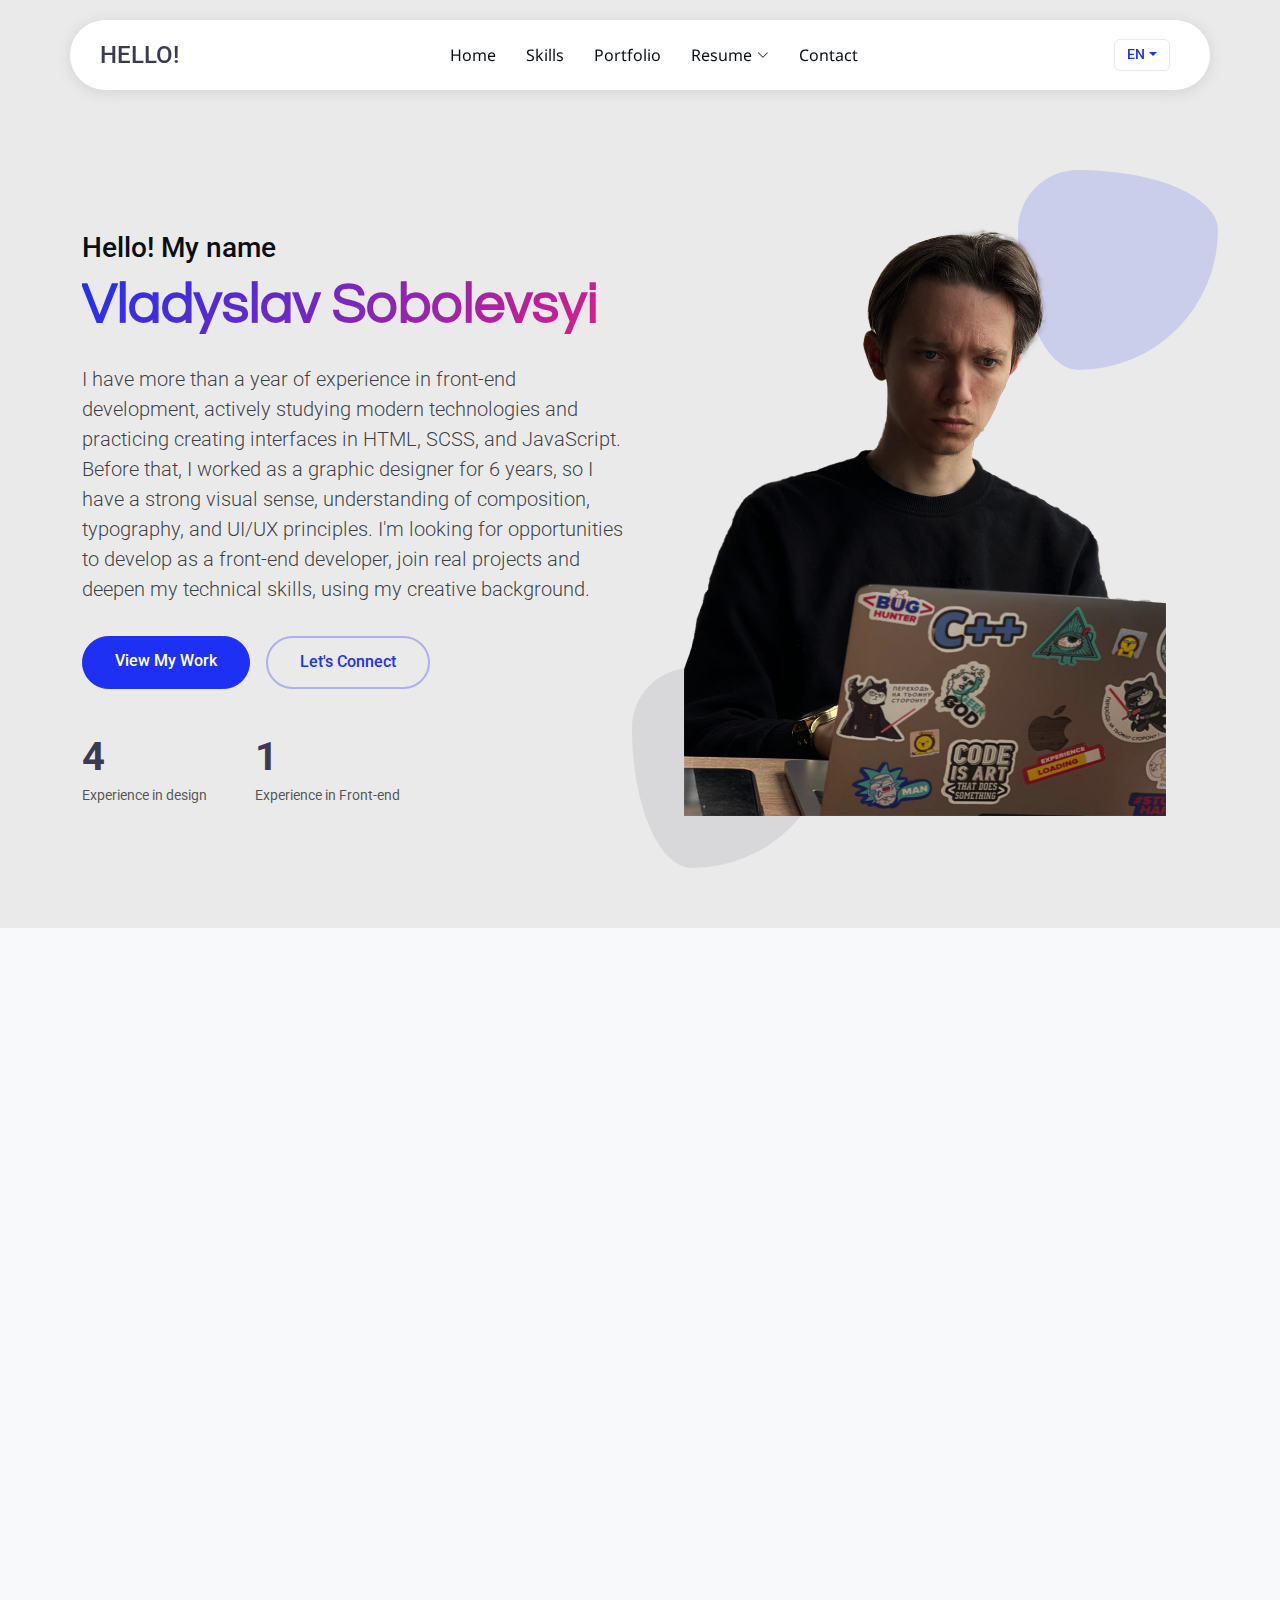
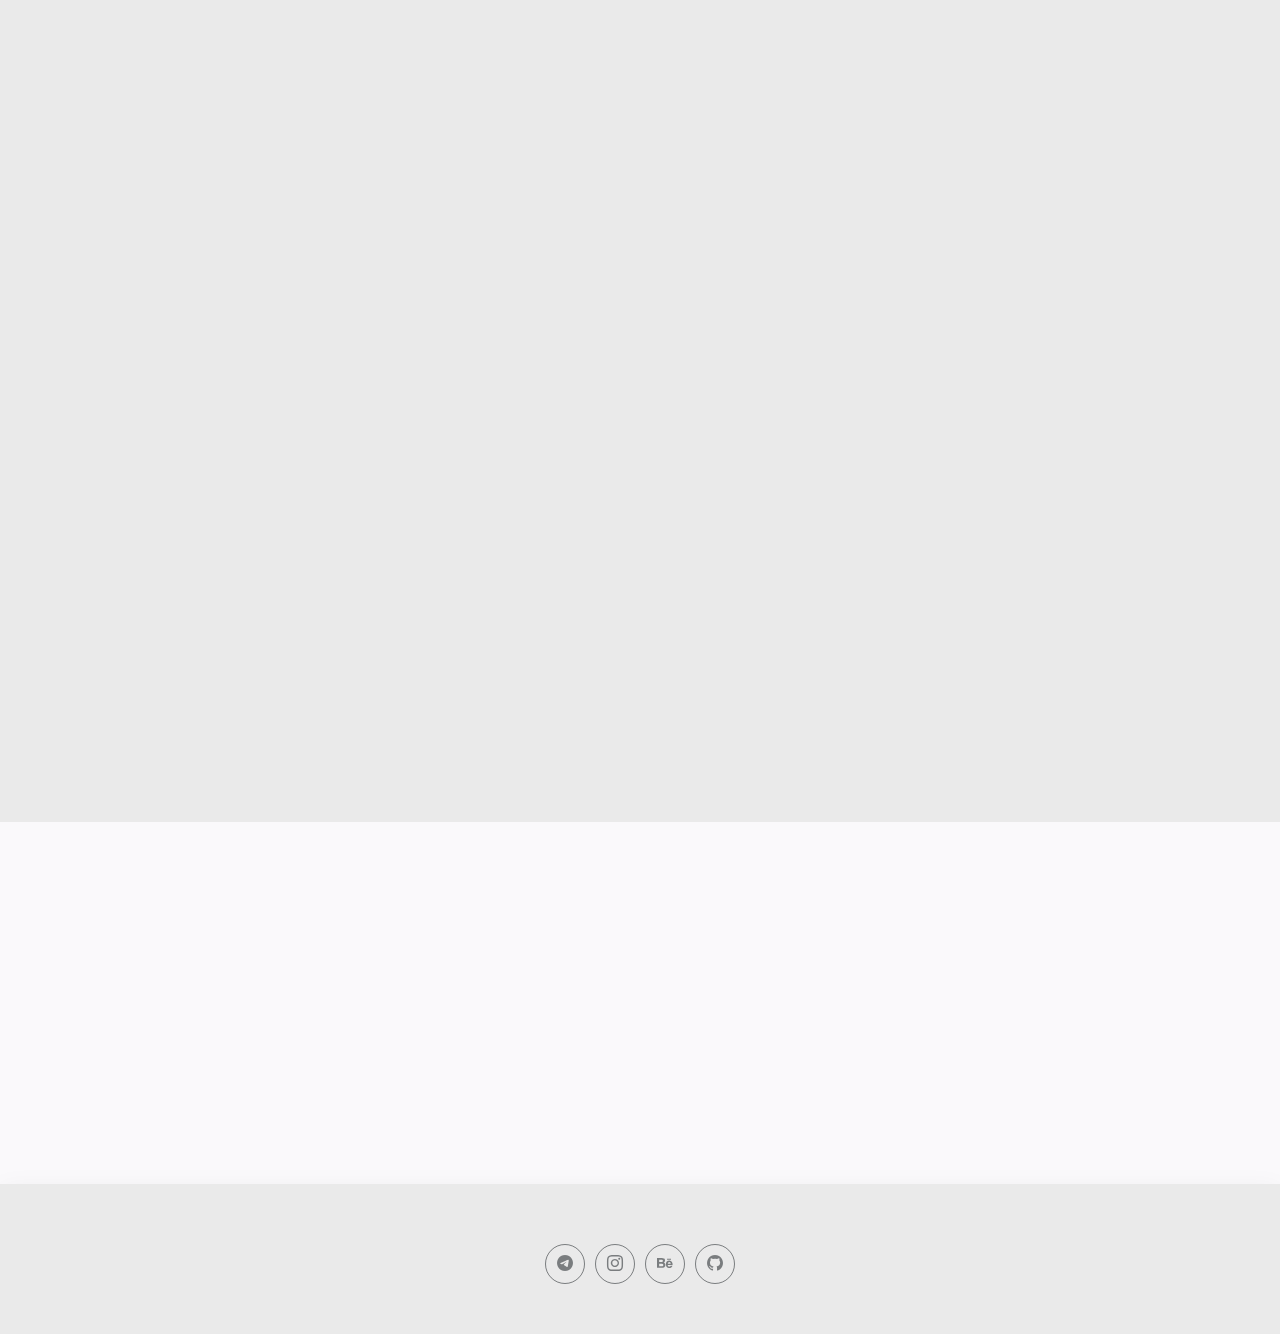
<file: index.html>
<!DOCTYPE html>
<html lang="en">

<head>
  <meta charset="utf-8">
  <meta content="width=device-width, initial-scale=1.0" name="viewport">
  <title>Sobolevskyi Vladyslav</title>
  <meta name="description" content="">
  <meta name="keywords" content="">

  <!-- Favicons -->
  <link href="assets/img/favicon.png" rel="icon">
  <link href="assets/img/apple-touch-icon.png" rel="apple-touch-icon">

  <!-- Fonts -->
  <link href="https://fonts.googleapis.com" rel="preconnect">
  <link href="https://fonts.gstatic.com" rel="preconnect" crossorigin>
  <link
    href="https://fonts.googleapis.com/css2?family=Roboto:ital,wght@0,100;0,300;0,400;0,500;0,700;0,900;1,100;1,300;1,400;1,500;1,700;1,900&family=Noto+Sans:ital,wght@0,100;0,200;0,300;0,400;0,500;0,600;0,700;0,800;0,900;1,100;1,200;1,300;1,400;1,500;1,600;1,700;1,800;1,900&family=Questrial:wght@400&display=swap"
    rel="stylesheet">

  <!-- Vendor CSS Files -->
  <link href="assets/vendor/bootstrap/css/bootstrap.min.css" rel="stylesheet">
  <link href="assets/vendor/bootstrap-icons/bootstrap-icons.css" rel="stylesheet">
  <link href="assets/vendor/aos/aos.css" rel="stylesheet">
  <link href="assets/vendor/glightbox/css/glightbox.min.css" rel="stylesheet">
  <link href="assets/vendor/swiper/swiper-bundle.min.css" rel="stylesheet">

  <!-- Main CSS File -->
  <link href="assets/css/main.css" rel="stylesheet">


</head>

<body class="index-page">

  <header id="header" class="header d-flex align-items-center sticky-top">
    <div
      class="header-container container-fluid container-xl position-relative d-flex align-items-center justify-content-between">

      <a href="index.html" class="logo d-flex align-items-center me-auto me-xl-0">
        <!-- Uncomment the line below if you also wish to use an image logo -->
        <!-- <img src="assets/img/logo.webp" alt=""> -->
        <h1 class="sitename">HELLO!</h1>
      </a>

      <nav id="navmenu" class="navmenu">
        <ul>
          <li><a href="#hero" class="active">Home</a></li>
          <li><a href="#tech-skills">Skills</a></li>
          <li><a href="#portfolio">Portfolio</a></li>
          <li class="dropdown"><a href="#resume"><span>Resume</span> <i
                class="bi bi-chevron-down toggle-dropdown"></i></a>
            <ul>
              <li><a href="#experience">Experience</a></li>
              <li><a href="#education">Education</a></li>
              <li><a href="#courses">Courses</a></li>
            </ul>
          </li>
          <li><a href="#contact">Contact</a></li>
        </ul>
        <i class="mobile-nav-toggle d-xl-none bi bi-list"></i>
      </nav>

      <!-- <div class="header-social-links">
        <a href="#" class="twitter" target="_blank"><i class="bi bi-telegram"></i></a>
        <a href="#" class="instagram" target="_blank"><i class="bi bi-instagram"></i></a>
        <a href="https://www.behance.net/Sobolevsky" class="linkedin" target="_blank"><i class="bi bi-behance"></i></a>
        <a href="#" class="linkedin"><i class="bi bi-github"></i></a>
      </div> -->

      <!-- Перемикач мов -->
      <div class="dropdown language-switcher header-social-links">
        <button class="btn btn-outline-light dropdown-toggle" type="button" data-bs-toggle="dropdown"
          aria-expanded="false">
          EN
        </button>
        <ul class="dropdown-menu dropdown-menu-end">
          <li><a class="dropdown-item" href="index.html">EN</a></li>
          <li><a class="dropdown-item" href="index-ua.html">UA</a></li>
        </ul>
      </div>
  </header>

  <main class="main">


    <!-- Hero Section -->
    <section id="hero" class="hero section">

      <div class="container" data-aos="fade-up" data-aos-delay="100">

        <div class="row align-items-center content">

          <div class="col-lg-6" data-aos="fade-up" data-aos-delay="200">
            <h3>Hello! My name</h3>
            <h2>Vladyslav Sobolevsyi</h2>
            <p class="lead">I have more than a year of experience in front-end development, actively studying modern
              technologies and practicing creating interfaces in HTML, SCSS, and JavaScript. Before that, I worked as a
              graphic designer for 6
              years, so I have a strong visual sense, understanding of composition, typography, and UI/UX principles.
              I'm looking
              for opportunities to develop as a front-end developer, join real projects and deepen my technical skills,
              using my creative background.
            </p>
            <div class="cta-buttons" data-aos="fade-up" data-aos-delay="300">
              <a href="#portfolio" class="btn btn-primary">View My Work</a>
              <a href="#contact" class="btn btn-outline">Let's Connect</a>
            </div>



            <div class="hero-stats" data-aos="fade-up" data-aos-delay="400">
              <div class="stat-item">
                <span class="stat-number" data-target="6">0</span>
                <span class="stat-label">Experience in design</span>
              </div>
              <div class="stat-item">
                <span class="stat-number" data-target="1">0</span>
                <span class="stat-label">Experience in Front-end</span>
              </div>
            </div>
          </div>


          <div class="col-lg-6">
            <div class="hero-image">
              <img src="assets/img/profile/photo_2024-03-19 12.49.15.png" alt="Portfolio Hero Image" class="img-fluid"
                data-aos="zoom-out" data-aos-delay="300">
              <div class="shape-1"></div>
              <div class="shape-2"></div>
            </div>
          </div>
        </div>

      </div>

    </section><!-- /Hero Section -->

    <!-- Tech Skills Section -->
    <section id="tech-skills" class="skills py-5 bg-light">
      <div class="container" data-aos="fade-up">
        <!-- Section Title -->
        <div class="container section-title" data-aos="fade-up">
          <h2>Tech Skills</h2>
          <div class="title-shape">
            <svg viewBox="0 0 200 20" xmlns="http://www.w3.org/2000/svg">
              <path d="M 0,10 C 40,0 60,20 100,10 C 140,0 160,20 200,10" fill="none" stroke="currentColor"
                stroke-width="2"></path>
            </svg>
          </div>
          <!-- <p>Quis autem vel eum iure reprehenderit qui in ea voluptate velit esse quam nihil molestiae consequatur vel
          illum qui dolorem</p> -->
        </div><!-- End Section Title -->

        <div class="row justify-content-center text-center g-4 mb-5">
          <!-- HTML -->
          <div class="col-6 col-md-4 col-lg-3 skill-box" data-aos="zoom-in" data-aos-delay="100">
            <div class="p-4 bg-white shadow rounded-3 h-100">
              <i class="bi bi-filetype-html display-5 text-danger mb-3 skill-icon"></i>
              <h5 class="mb-0">HTML5</h5>
            </div>
          </div>
          <!-- CSS / SCSS -->
          <div class="col-6 col-md-4 col-lg-3 skill-box" data-aos="zoom-in" data-aos-delay="150">
            <div class="p-4 bg-white shadow rounded-3 h-100">
              <i class="bi bi-filetype-css display-5 text-primary mb-3 skill-icon"></i>
              <h5 class="mb-0">CSS3 / SCSS</h5>
            </div>
          </div>
          <!-- JavaScript -->
          <div class="col-6 col-md-4 col-lg-3 skill-box" data-aos="zoom-in" data-aos-delay="200">
            <div class="p-4 bg-white shadow rounded-3 h-100">
              <i class="bi bi-filetype-js display-5 text-warning mb-3 skill-icon"></i>
              <h5 class="mb-0">JavaScript</h5>
            </div>
          </div>
          <!-- Bootstrap -->
          <div class="col-6 col-md-4 col-lg-3 skill-box" data-aos="zoom-in" data-aos-delay="250">
            <div class="p-4 bg-white shadow rounded-3 h-100">
              <i class="bi bi-bootstrap-fill display-5 text-purple mb-3 skill-icon"></i>
              <h5 class="mb-0">Bootstrap</h5>
            </div>
          </div>
          <!-- React -->
          <div class="col-6 col-md-4 col-lg-3 skill-box" data-aos="zoom-in" data-aos-delay="300">
            <div class="p-4 bg-white shadow rounded-3 h-100">
              <i class="bi bi-lightning-charge-fill display-5 text-info mb-3 skill-icon"></i>
              <h5 class="mb-0">React</h5>
            </div>
          </div>
          <!-- Gulp -->
          <div class="col-6 col-md-4 col-lg-3 skill-box" data-aos="zoom-in" data-aos-delay="350">
            <div class="p-4 bg-white shadow rounded-3 h-100">
              <i class="bi bi-gear-wide-connected display-5 text-danger mb-3 skill-icon"></i>
              <h5 class="mb-0">Gulp</h5>
            </div>
          </div>
          <!-- Git -->
          <div class="col-6 col-md-4 col-lg-3 skill-box" data-aos="zoom-in" data-aos-delay="400">
            <div class="p-4 bg-white shadow rounded-3 h-100">
              <i class="bi bi-git display-5 text-dark mb-3 skill-icon"></i>
              <h5 class="mb-0">Git / GitLab</h5>
            </div>
          </div>
          <!-- Figma -->
          <div class="col-6 col-md-4 col-lg-3 skill-box" data-aos="zoom-in" data-aos-delay="450">
            <div class="p-4 bg-white shadow rounded-3 h-100">
              <i class="bi bi-brush-fill display-5 text-success mb-3 skill-icon"></i>
              <h5 class="mb-0">Figma</h5>
            </div>
          </div>
        </div>
      </div>
    </section><!-- /Tech Skills Section -->


    <!-- Soft Skills Section -->
    <section id="soft-skills" class="skills py-5 bg-light">
      <div class="container" data-aos="fade-up">
        <!-- Section Title -->
        <div class="container section-title" data-aos="fade-up">
          <h2>Soft Skills</h2>
          <div class="title-shape">
            <svg viewBox="0 0 200 20" xmlns="http://www.w3.org/2000/svg">
              <path d="M 0,10 C 40,0 60,20 100,10 C 140,0 160,20 200,10" fill="none" stroke="currentColor"
                stroke-width="2"></path>
            </svg>
          </div>
          <!-- <p>Quis autem vel eum iure reprehenderit qui in ea voluptate velit esse quam nihil molestiae consequatur vel
          illum qui dolorem</p> -->
        </div><!-- End Section Title -->

        <div class="row justify-content-center text-center g-4">
          <div class="col-6 col-md-4 col-lg-3 skill-box" data-aos="fade-up" data-aos-delay="100">
            <div class="p-3 bg-white rounded-3 shadow-sm">Scrum</div>
          </div>
          <div class="col-6 col-md-4 col-lg-3 skill-box" data-aos="fade-up" data-aos-delay="150">
            <div class="p-3 bg-white rounded-3 shadow-sm">Agile</div>
          </div>
          <div class="col-6 col-md-4 col-lg-3 skill-box" data-aos="fade-up" data-aos-delay="200">
            <div class="p-3 bg-white rounded-3 shadow-sm">Teamwork</div>
          </div>
          <div class="col-6 col-md-4 col-lg-3 skill-box" data-aos="fade-up" data-aos-delay="250">
            <div class="p-3 bg-white rounded-3 shadow-sm">Communication</div>
          </div>
          <div class="col-6 col-md-4 col-lg-3 skill-box" data-aos="fade-up" data-aos-delay="300">
            <div class="p-3 bg-white rounded-3 shadow-sm">Attention to Details</div>
          </div>
          <div class="col-6 col-md-4 col-lg-3 skill-box" data-aos="fade-up" data-aos-delay="350">
            <div class="p-3 bg-white rounded-3 shadow-sm">Time Management</div>
          </div>
        </div>

      </div>
    </section><!-- /Soft Skills Section -->


    <section id="portfolio" class="portfolio section">

      <!-- Section Title -->
      <div class="container section-title" data-aos="fade-up">
        <h2>Portfolio</h2>
        <div class="title-shape">
          <svg viewBox="0 0 200 20" xmlns="http://www.w3.org/2000/svg">
            <path d="M 0,10 C 40,0 60,20 100,10 C 140,0 160,20 200,10" fill="none" stroke="currentColor"
              stroke-width="2"></path>
          </svg>
        </div>
        <!-- <p>Quis autem vel eum iure reprehenderit qui in ea voluptate velit esse quam nihil molestiae consequatur vel
          illum qui dolorem</p> -->
      </div><!-- End Section Title -->

      <div class="container" data-aos="fade-up" data-aos-delay="100">

        <div class="isotope-layout" data-default-filter="*" data-layout="masonry" data-sort="original-order">

          <div class="portfolio-filters-container" data-aos="fade-up" data-aos-delay="200">
            <ul class="portfolio-filters isotope-filters">
              <li data-filter="*" class="filter-active">All Work</li>
              <li data-filter=".filter-web">Web Design</li>
              <li data-filter=".filter-frontend">Frontend Dev</li>
            </ul>
          </div>

          <div class="row g-4 isotope-container" data-aos="fade-up" data-aos-delay="300">

            <div class="col-lg-6 col-md-6 portfolio-item isotope-item filter-web filter-frontend">
              <div class="portfolio-card">
                <div class="portfolio-image">
                  <img src="assets/img/portfolio/Project Portfilio 1.jpg" class="img-fluid" alt="" loading="lazy">
                  <div class="portfolio-overlay">
                    <div class="portfolio-actions">
                      <a href="https://vladyslav-sobolevskyi.github.io/HealsCare/" class="linkedin" target="_blank"><i
                          class="bi bi-eye"></i></a>
                      <a href="https://gitlab.com/Vladyslav_Sobolevskyi/dan-it_sobolevskyi-vladyslav_step-project-advanced-js.git"
                        class="details-link" target="_blank"><i class="bi bi-gitlab"></i></a>
                    </div>
                  </div>
                </div>
                <div class="portfolio-content">
                  <span class="category">HTML / Saas / JS / Design</span>
                  <h3>Healse Care</h3>
                  <!-- <p>Maecenas faucibus mollis interdum sed posuere consectetur est at lobortis.</p> -->
                </div>
              </div>
            </div><!-- End Portfolio Item -->


            <div class="col-lg-6 col-md-6 portfolio-item isotope-item filter-frontend">
              <div class="portfolio-card">
                <div class="portfolio-image">
                  <img src="assets/img/portfolio/Project Portfilio 2.jpg" class="img-fluid" alt="" loading="lazy">
                  <div class="portfolio-overlay">
                    <div class="portfolio-actions">
                      <a href="https://vladyslav-sobolevskyi.github.io/DAN.IT_Step_Basic-JS/" class="linkedin"
                        target="_blank"><i class="bi bi-eye"></i></a>
                      <a href="https://gitlab.com/Vladyslav_Sobolevskyi/dan-it_sobolevskyi-vladyslav_step-project-basic-js.git"
                        class="details-link" target="_blank"><i class="bi bi-gitlab"></i></a>
                    </div>
                  </div>
                </div>
                <div class="portfolio-content">
                  <span class="category">HTML / CSS / JS</span>
                  <h3>Fitness First</h3>
                  <!-- <p>Maecenas faucibus mollis interdum sed posuere consectetur est at lobortis.</p> -->
                </div>
              </div>
            </div><!-- End Portfolio Item -->


            <div class="col-lg-6 col-md-6 portfolio-item isotope-item filter-frontend">
              <div class="portfolio-card">
                <div class="portfolio-image">
                  <img src="assets/img/portfolio/Project Portfilio 3.jpg" class="img-fluid" alt="" loading="lazy">
                  <div class="portfolio-overlay">
                    <div class="portfolio-actions">
                      <a href="https://vladyslav-sobolevskyi.github.io/Dianne_STUDIO/" class="linkedin"
                        target="_blank"><i class="bi bi-eye"></i></a>
                      <a href="https://gitlab.com/Vladyslav_Sobolevskyi/step-project-2-advanced-html-css.git"
                        class="details-link" target="_blank"><i class="bi bi-gitlab"></i></a>
                    </div>
                  </div>
                </div>
                <div class="portfolio-content">
                  <span class="category">HTML / CSS</span>
                  <h3>Dianne Studio</h3>
                  <!-- <p>Maecenas faucibus mollis interdum sed posuere consectetur est at lobortis.</p> -->
                </div>
              </div>
            </div><!-- End Portfolio Item -->


            <div class="col-lg-6 col-md-6 portfolio-item isotope-item filter-frontend">
              <div class="portfolio-card">
                <div class="portfolio-image">
                  <img src="assets/img/portfolio/Project Portfilio 4.jpg" class="img-fluid" alt="" loading="lazy">
                  <div class="portfolio-overlay">
                    <div class="portfolio-actions">
                      <a href="https://vladyslav-sobolevskyi.github.io/E-Tutoria/" class="linkedin"
                        target="_blank"><i class="bi bi-eye"></i></a>
                      <a href="https://gitlab.com/Vladyslav_Sobolevskyi/step-1_basic_html_css.git"
                        class="details-link" target="_blank"><i class="bi bi-gitlab"></i></a>
                    </div>
                  </div>
                </div>
                <div class="portfolio-content">
                  <span class="category">HTML / CSS</span>
                  <h3>E-Tutoria</h3>
                  <!-- <p>Maecenas faucibus mollis interdum sed posuere consectetur est at lobortis.</p> -->
                </div>
              </div>
            </div><!-- End Portfolio Item -->


          </div><!-- End Portfolio Container -->

        </div>
      </div>

    </section><!-- /Portfolio Section -->

    <!-- Resume Section -->
    <section id="resume" class="resume section">

      <!-- Section Title -->
      <div class="container section-title" data-aos="fade-up">
        <h2>Resume</h2>
        <div class="title-shape">
          <svg viewBox="0 0 200 20" xmlns="http://www.w3.org/2000/svg">
            <path d="M 0,10 C 40,0 60,20 100,10 C 140,0 160,20 200,10" fill="none" stroke="currentColor"
              stroke-width="2"></path>
          </svg>
        </div>
      </div><!-- End Section Title -->

      <div class="container" data-aos="fade-up" data-aos-delay="100">

        <div class="row">
          <div class="col-12">
            <div class="resume-wrapper">
              <div id="experience" class="resume-block" data-aos="fade-up">
                <h2>Work Experience</h2>
                <!-- <p class="lead">Maecenas tempus tellus eget condimentum rhoncus sem quam semper libero sit amet
                  adipiscing sem neque sed ipsum.</p> -->


                <!-- Balance Club -->
                <div class="timeline">
                  <div class="timeline-item" data-aos="fade-up" data-aos-delay="200">
                    <div class="timeline-left">
                      <h4 class="company">Balance Club</h4>
                      <span class="period">2018 - 2019</span>
                    </div>
                    <div class="timeline-dot"></div>
                    <div class="timeline-right">
                      <h3 class="position">Graphic designer</h3>
                      <ul class="description">
                        <li>Creation of covers for printed magazines</li>
                        <li>Creation of static and animated banners for social networks, website, email newsletters, as
                          well as adaptation to any size</li>
                        <li>Video editing</li>
                        <li>Creation of landing pages on Tilda</li>
                      </ul>
                    </div>
                  </div>

                  <!-- Ministry of Doors -->
                  <div class="timeline-item" data-aos="fade-up" data-aos-delay="200">
                    <div class="timeline-left">
                      <h4 class="company">Ministry of Doors</h4>
                      <span class="period">2021 — 2023</span>
                    </div>
                    <div class="timeline-dot"></div>
                    <div class="timeline-right">
                      <h3 class="position">Lead graphic designer, Marketer/Targetologist</h3>
                      <ul class="description">
                        <li>Development of the entire visual part of the company, which ensures the company's sales</li>
                        <li>Support of the Wordpress website (also improving the site, developing new pages, filling it
                          with relevant information)</li>
                        <li>Setting up targeted advertising for online sales, searching for new sales opportunities, and
                          searching for partners (also setting up a form on FB with the Bitrix 24 CRM system)</li>
                        <li>Analytics of advertising and online sales, trading platforms (Google Analytics)</li>
                      </ul>
                    </div>
                  </div>

                  <!-- Stol i Stul -->
                  <div class="timeline-item" data-aos="fade-up" data-aos-delay="200">
                    <div class="timeline-left">
                      <h4 class="company">Stol i Stul</h4>
                      <span class="period">2022 — to date</span>
                    </div>
                    <div class="timeline-dot"></div>
                    <div class="timeline-right">
                      <h3 class="position">Graphic designer</h3>
                      <ul class="description">
                        <li>Design of outdoor and indoor advertising/li>
                      </ul>
                    </div>
                  </div>

                  <!-- Parnter Ukraine -->
                  <div class="timeline-item" data-aos="fade-up" data-aos-delay="200">
                    <div class="timeline-left">
                      <h4 class="company">Parnter Ukraine</h4>
                      <span class="period">2022 — 2023</span>
                    </div>
                    <div class="timeline-dot"></div>
                    <div class="timeline-right">
                      <h3 class="position">Graphic designer</h3>
                      <p class="description">Food packaging design development:</p>
                      <ul class="description">
                        <li>Grocery</li>
                        <li>Products in sticks (honey, jam, sugar)</li>
                        <li>Concerts</li>
                        <li>Products in sachets and doy-packs</li>
                        <li>Energy bars</li>
                      </ul>
                    </div>
                  </div>

                  <!-- Smart It -->
                  <div class="timeline-item" data-aos="fade-up" data-aos-delay="200">
                    <div class="timeline-left">
                      <h4 class="company">Smart It</h4>
                      <span class="period">2022 — 2023</span>
                    </div>
                    <div class="timeline-dot"></div>
                    <div class="timeline-right">
                      <h3 class="position">Web design teacher</h3>
                    </div>
                  </div>

                  <!-- Akvantis -->
                  <div class="timeline-item" data-aos="fade-up" data-aos-delay="200">
                    <div class="timeline-left">
                      <h4 class="company">Akvantis</h4>
                      <span class="period">2022 — 2023</span>
                    </div>
                    <div class="timeline-dot"></div>
                    <div class="timeline-right">
                      <h3 class="position">Lead graphic designer</h3>
                      <ul class="description">
                        <li>Development of printed advertising materials</li>
                        <li>Development of advertising layouts for social networks</li>
                        <li>Participation in the development and maintenance of the website</li>
                        <li>Design development for internal clients</li>
                      </ul>
                    </div>
                  </div>

                  <!-- EDS -->
                  <div class="timeline-item" data-aos="fade-up" data-aos-delay="200">
                    <div class="timeline-left">
                      <h4 class="company">EDS</h4>
                      <span class="period">2025 — to date</span>
                    </div>
                    <div class="timeline-dot"></div>
                    <div class="timeline-right">
                      <h3 class="position">Graphic designer</h3>
                      <ul class="description">
                        <li>Development of printed advertising materials.</li>
                        <li>Development of advertising layouts for social networks</li>
                        <li>Participation in the development and maintenance of the website</li>
                        <li>Development of exhibition stand design</li>
                      </ul>
                    </div>
                  </div>

                </div>
              </div>

              <div id="education" class="resume-block" data-aos="fade-up" data-aos-delay="100">
                <h2>My Education</h2>

                <div class="timeline">
                  <div class="timeline-item" data-aos="fade-up" data-aos-delay="200">
                    <div class="timeline-left">
                      <h4 class="company">National Mining University</h4>
                      <span class="period">2018 — 2020</span>
                    </div>
                    <div class="timeline-dot"></div>
                    <div class="timeline-right">
                      <!-- <h3 class="position">Diploma in Consequat</h3> -->
                      <p class="description">Maintenance of computer systems and networks</p>
                    </div>
                  </div>
                </div>
              </div>

              <div id="courses" class="resume-block" data-aos="fade-up" data-aos-delay="100">
                <h2>My Courses</h2>

                <div class="timeline">
                  <div class="timeline-item" data-aos="fade-up" data-aos-delay="200">
                    <div class="timeline-left">
                      <h4 class="company">Level Up</h4>
                      <span class="period">2018 — 2019</span>
                    </div>
                    <div class="timeline-dot"></div>
                    <div class="timeline-right">
                      <p class="description">UI/UX Design</p>
                      <p class="description">Fundamentals of Graphic Design</p>
                    </div>
                  </div>

                  <div class="timeline-item" data-aos="fade-up" data-aos-delay="200">
                    <div class="timeline-left">
                      <h4 class="company">IT Center IMT</h4>
                      <span class="period">2021</span>
                    </div>
                    <div class="timeline-dot"></div>
                    <div class="timeline-right">
                      <p class="description">Facebook Advertising</p>
                    </div>
                  </div>

                  <div class="timeline-item" data-aos="fade-up" data-aos-delay="200">
                    <div class="timeline-left">
                      <h4 class="company">DAN IT</h4>
                      <span class="period">2024 — 2025</span>
                    </div>
                    <div class="timeline-dot"></div>
                    <div class="timeline-right">
                      <p class="description">Front-end development</p>
                    </div>
                  </div>
                </div>

              </div>

            </div>
          </div>
        </div>
      </div>
    </section><!-- /Resume Section -->

    <section class="section">
      <div class="container" data-aos="fade-up">

        <div class="cv-buttons" data-aos="fade-up" data-aos-delay="300">
          <a href="https://drive.google.com/file/d/1pxy5LxIRoC9uNnZiN7e0WLCSO2uWxQ7O/view?usp=sharing"
            class="btn btn-primary" target="_blank">Download CV (EN)</a>
          <a href="https://drive.google.com/file/d/1OgPKPEJYRWv0MW6kuydnMJYD5cHTZk47/view?usp=drive_link"
            class="btn btn-outline" target="_blank">Download CV (UA)</a>
        </div>

      </div>
    </section>

    <!-- Contact Section -->
    <section id="contact" class="contact section light-background">

      <div class="container" data-aos="fade-up" data-aos-delay="100">

        <div class="content" data-aos="fade-up" data-aos-delay="200">
          <div class="section-category mb-3">Contact</div>
          <h2 class="display-5 mb-4">Thank you for your attention!</h2>

          <div class="contact-info mt-5">
            <div class="info-item d-flex mb-3">
              <i class="bi bi-envelope-at me-3"></i>
              <span>vladyslav.sobolevsky@gmail.com</span>
            </div>

            <div class="info-item d-flex mb-3">
              <i class="bi bi-telephone me-3"></i>
              <span>+38 (063) 26-20-317</span>
            </div>

          </div>
        </div>

      </div>

    </section><!-- /Contact Section -->

  </main>

  <footer id="footer" class="footer">

    <div class="container">

      <div class="social-links d-flex justify-content-center">
        <a href="https://t.me/sobolevskyi_design" class="telegram" target="_blank"><i class="bi bi-telegram"></i></a>
        <a href="https://www.instagram.com/sobolevskyi_vladyslav?igsh=a2ZuZnFscXo5am51" class="instagram" target="_blank"><i class="bi bi-instagram"></i></a>
        <a href="https://www.behance.net/Sobolevsky" class="linkedin" target="_blank"><i class="bi bi-behance"></i></a>
        <a href="https://github.com/Vladyslav-Sobolevskyi/_CV.git" class="linkedin"><i class="bi bi-github"></i></a>
      </div>
      <div class="credits">
        <!-- All the links in the footer should remain intact. -->
        <!-- You can delete the links only if you've purchased the pro version. -->
        <!-- Licensing information: https://bootstrapmade.com/license/ -->
        <!-- Purchase the pro version with working PHP/AJAX contact form: [buy-url] -->
        <!-- Designed by <a href="https://bootstrapmade.com/">BootstrapMade</a> -->
      </div>
    </div>

  </footer>

  <!-- Scroll Top -->
  <a href="#" id="scroll-top" class="scroll-top d-flex align-items-center justify-content-center"><i
      class="bi bi-arrow-up-short"></i></a>

  <!-- Vendor JS Files -->
  <script src="assets/vendor/bootstrap/js/bootstrap.bundle.min.js"></script>
  <script src="assets/vendor/php-email-form/validate.js"></script>
  <script src="assets/vendor/aos/aos.js"></script>
  <script src="assets/vendor/waypoints/noframework.waypoints.js"></script>
  <script src="assets/vendor/glightbox/js/glightbox.min.js"></script>
  <script src="assets/vendor/imagesloaded/imagesloaded.pkgd.min.js"></script>
  <script src="assets/vendor/isotope-layout/isotope.pkgd.min.js"></script>
  <script src="assets/vendor/swiper/swiper-bundle.min.js"></script>

  <!-- Main JS File -->
  <script src="assets/js/main.js"></script>

</body>

</html>
</file>
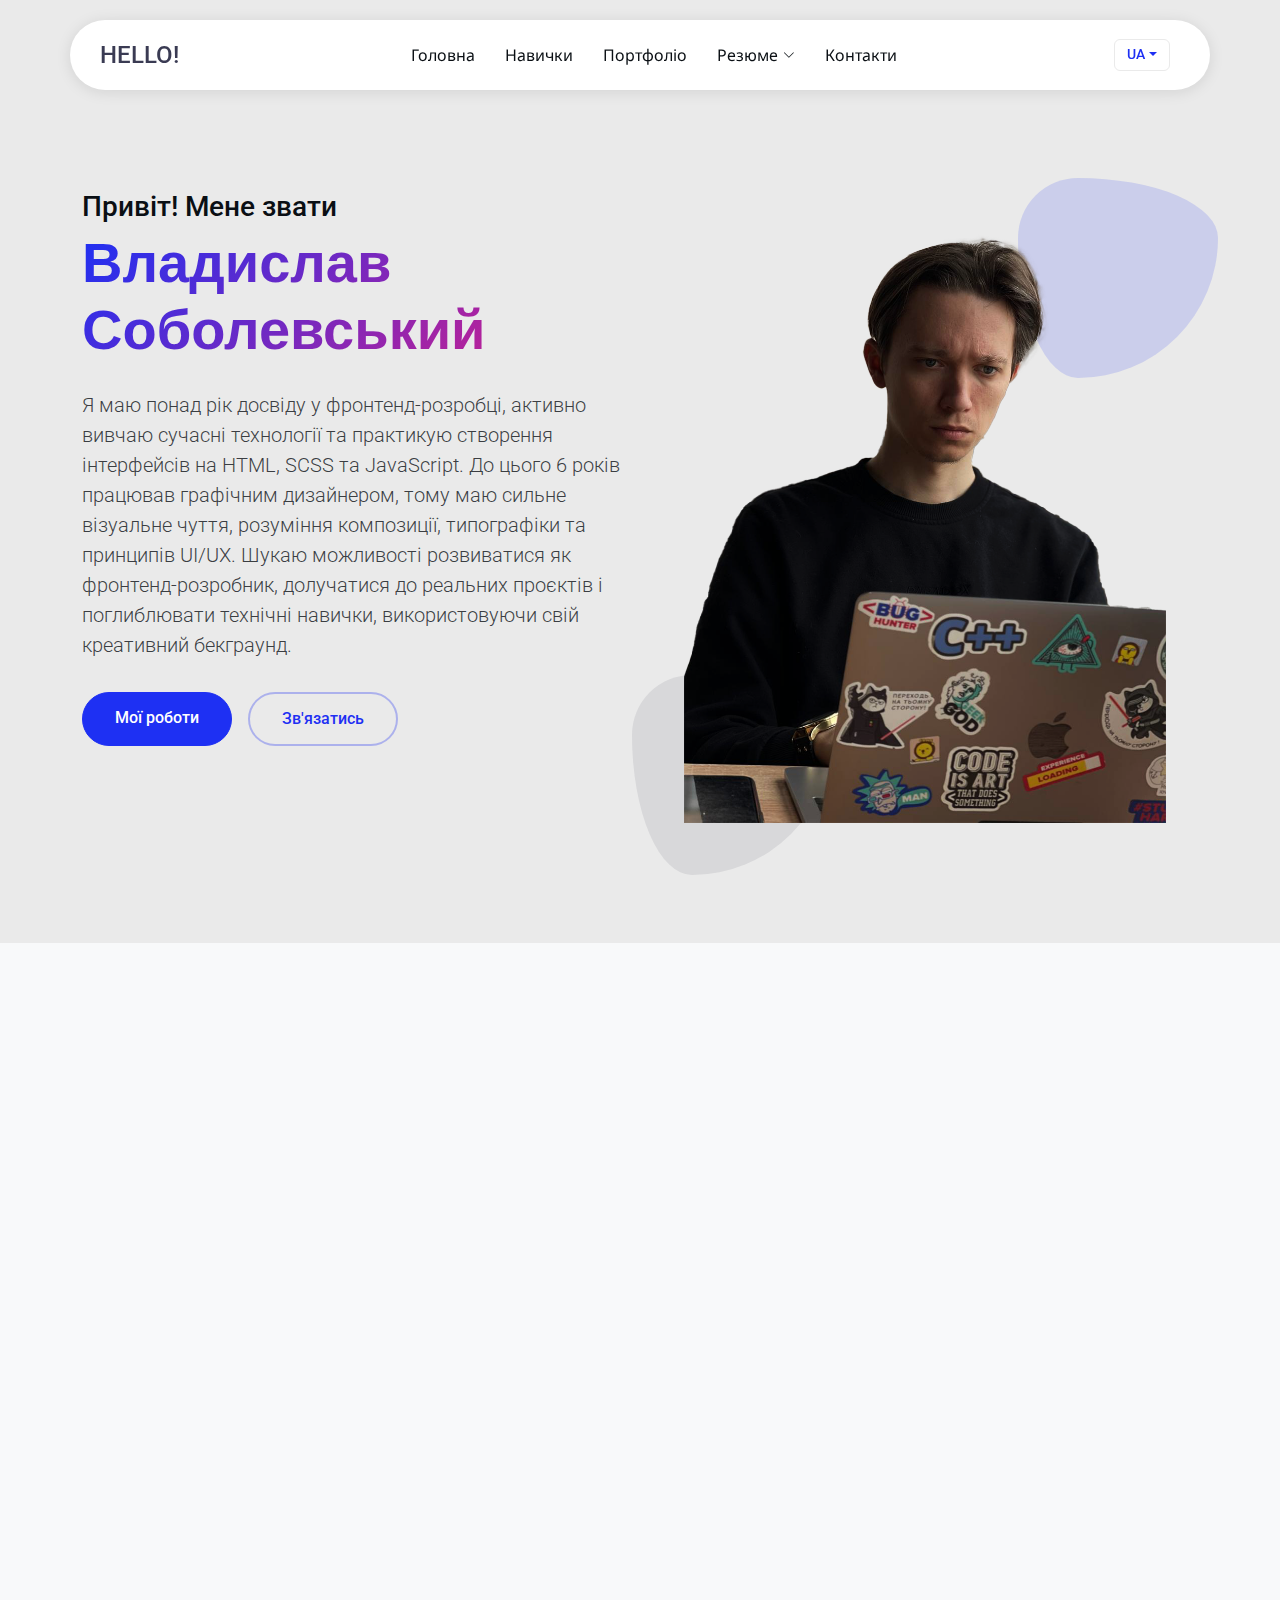
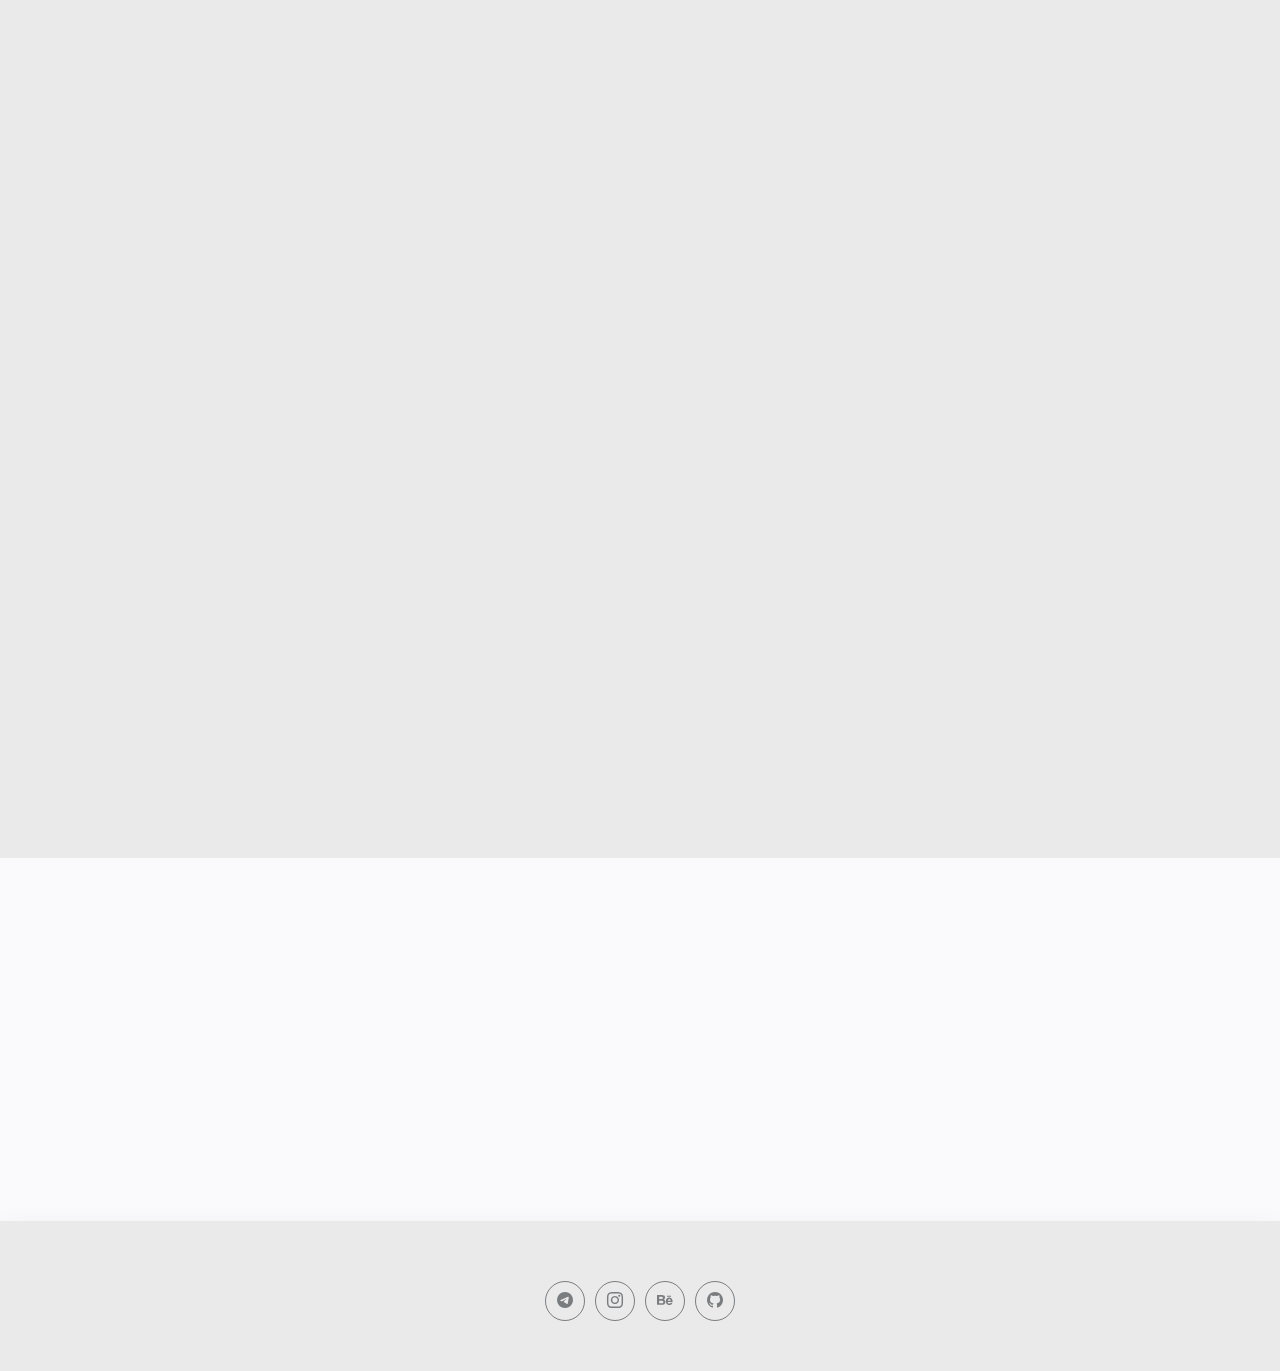
<file: index-ua.html>
<!DOCTYPE html>
<html lang="ua">

<head>
  <meta charset="utf-8">
  <meta content="width=device-width, initial-scale=1.0" name="viewport">
  <title>Sobolevskyi Vladyslav</title>
  <meta name="description" content="">
  <meta name="keywords" content="">

  <!-- Favicons -->
  <link href="assets/img/favicon.png" rel="icon">
  <link href="assets/img/apple-touch-icon.png" rel="apple-touch-icon">

  <!-- Fonts -->
  <link href="https://fonts.googleapis.com" rel="preconnect">
  <link href="https://fonts.gstatic.com" rel="preconnect" crossorigin>
  <link
    href="https://fonts.googleapis.com/css2?family=Roboto:ital,wght@0,100;0,300;0,400;0,500;0,700;0,900;1,100;1,300;1,400;1,500;1,700;1,900&family=Noto+Sans:ital,wght@0,100;0,200;0,300;0,400;0,500;0,600;0,700;0,800;0,900;1,100;1,200;1,300;1,400;1,500;1,600;1,700;1,800;1,900&family=Questrial:wght@400&display=swap"
    rel="stylesheet">

  <!-- Vendor CSS Files -->
  <link href="assets/vendor/bootstrap/css/bootstrap.min.css" rel="stylesheet">
  <link href="assets/vendor/bootstrap-icons/bootstrap-icons.css" rel="stylesheet">
  <link href="assets/vendor/aos/aos.css" rel="stylesheet">
  <link href="assets/vendor/glightbox/css/glightbox.min.css" rel="stylesheet">
  <link href="assets/vendor/swiper/swiper-bundle.min.css" rel="stylesheet">

  <!-- Main CSS File -->
  <link href="assets/css/main.css" rel="stylesheet">


</head>

<body class="index-page">

  <header id="header" class="header d-flex align-items-center sticky-top">
    <div
      class="header-container container-fluid container-xl position-relative d-flex align-items-center justify-content-between">

      <a href="index.html" class="logo d-flex align-items-center me-auto me-xl-0">
        <!-- Uncomment the line below if you also wish to use an image logo -->
        <!-- <img src="assets/img/logo.webp" alt=""> -->
        <h1 class="sitename">HELLO!</h1>
      </a>

      <nav id="navmenu" class="navmenu">
        <ul>
          <li><a href="#hero" class="active">Головна</a></li>
          <li><a href="#tech-skills">Навички</a></li>
          <li><a href="#portfolio">Портфоліо</a></li>
          <li class="dropdown"><a href="#resume"><span>Резюме</span> <i
                class="bi bi-chevron-down toggle-dropdown"></i></a>
            <ul>
              <li><a href="#experience">Досвід</a></li>
              <li><a href="#education">Освіта</a></li>
              <li><a href="#courses">Курси</a></li>
            </ul>
          </li>
          <li><a href="#contact">Контакти</a></li>
        </ul>
        <i class="mobile-nav-toggle d-xl-none bi bi-list"></i>
      </nav>

      <!-- <div class="header-social-links">
        <a href="#" class="twitter" target="_blank"><i class="bi bi-telegram"></i></a>
        <a href="#" class="instagram" target="_blank"><i class="bi bi-instagram"></i></a>
        <a href="https://www.behance.net/Sobolevsky" class="linkedin" target="_blank"><i class="bi bi-behance"></i></a>
        <a href="#" class="linkedin"><i class="bi bi-github"></i></a>
      </div> -->

      <!-- Перемикач мов -->
      <div class="dropdown language-switcher header-social-links">
        <button class="btn btn-outline-light dropdown-toggle" type="button" data-bs-toggle="dropdown"
          aria-expanded="false">
          EN
        </button>
        <ul class="dropdown-menu dropdown-menu-end">
          <li><a class="dropdown-item" href="index.html">EN</a></li>
          <li><a class="dropdown-item" href="index-ua.html">UA</a></li>
        </ul>
      </div>
  </header>

  <main class="main">


    <!-- Hero Section -->
    <section id="hero" class="hero section">

      <div class="container" data-aos="fade-up" data-aos-delay="100">

        <div class="row align-items-center content">

          <div class="col-lg-6" data-aos="fade-up" data-aos-delay="200">
            <h3>Привіт! Мене звати</h3>
            <h2>Владислав Соболевський</h2>
            <p class="lead">Я маю понад рік досвіду у фронтенд-розробці, активно вивчаю сучасні технології та практикую
              створення інтерфейсів на HTML, SCSS та JavaScript. До цього 6 років працював графічним дизайнером, тому
              маю сильне візуальне чуття, розуміння композиції, типографіки та принципів UI/UX. Шукаю можливості
              розвиватися як фронтенд-розробник, долучатися до реальних проєктів і поглиблювати технічні навички,
              використовуючи свій креативний бекграунд.
            </p>
            <div class="cta-buttons" data-aos="fade-up" data-aos-delay="300">
              <a href="#portfolio" class="btn btn-primary">Мої роботи</a>
              <a href="#contact" class="btn btn-outline">Зв'язатись</a>
            </div>



            <div class="hero-stats" data-aos="fade-up" data-aos-delay="400">
              <div class="stat-item">
                <span class="stat-number" data-target="6">0</span>
                <span class="stat-label">Досвід роботи в дизайні</span>
              </div>
              <div class="stat-item">
                <span class="stat-number" data-target="1">0</span>
                <span class="stat-label">Досвід роботи в Front-end</span>
              </div>
            </div>
          </div>


          <div class="col-lg-6">
            <div class="hero-image">
              <img src="assets/img/profile/photo_2024-03-19 12.49.15.png" alt="Portfolio Hero Image" class="img-fluid"
                data-aos="zoom-out" data-aos-delay="300">
              <div class="shape-1"></div>
              <div class="shape-2"></div>
            </div>
          </div>
        </div>

      </div>

    </section><!-- /Hero Section -->

    <!-- Tech Skills Section -->
    <section id="tech-skills" class="skills py-5 bg-light">
      <div class="container" data-aos="fade-up">
        <!-- Section Title -->
        <div class="container section-title" data-aos="fade-up">
          <h2>Технічні навички</h2>
          <div class="title-shape">
            <svg viewBox="0 0 200 20" xmlns="http://www.w3.org/2000/svg">
              <path d="M 0,10 C 40,0 60,20 100,10 C 140,0 160,20 200,10" fill="none" stroke="currentColor"
                stroke-width="2"></path>
            </svg>
          </div>
          <!-- <p>Quis autem vel eum iure reprehenderit qui in ea voluptate velit esse quam nihil molestiae consequatur vel
          illum qui dolorem</p> -->
        </div><!-- End Section Title -->

        <div class="row justify-content-center text-center g-4 mb-5">
          <!-- HTML -->
          <div class="col-6 col-md-4 col-lg-3 skill-box" data-aos="zoom-in" data-aos-delay="100">
            <div class="p-4 bg-white shadow rounded-3 h-100">
              <i class="bi bi-filetype-html display-5 text-danger mb-3 skill-icon"></i>
              <h5 class="mb-0">HTML5</h5>
            </div>
          </div>
          <!-- CSS / SCSS -->
          <div class="col-6 col-md-4 col-lg-3 skill-box" data-aos="zoom-in" data-aos-delay="150">
            <div class="p-4 bg-white shadow rounded-3 h-100">
              <i class="bi bi-filetype-css display-5 text-primary mb-3 skill-icon"></i>
              <h5 class="mb-0">CSS3 / SCSS</h5>
            </div>
          </div>
          <!-- JavaScript -->
          <div class="col-6 col-md-4 col-lg-3 skill-box" data-aos="zoom-in" data-aos-delay="200">
            <div class="p-4 bg-white shadow rounded-3 h-100">
              <i class="bi bi-filetype-js display-5 text-warning mb-3 skill-icon"></i>
              <h5 class="mb-0">JavaScript</h5>
            </div>
          </div>
          <!-- Bootstrap -->
          <div class="col-6 col-md-4 col-lg-3 skill-box" data-aos="zoom-in" data-aos-delay="250">
            <div class="p-4 bg-white shadow rounded-3 h-100">
              <i class="bi bi-bootstrap-fill display-5 text-purple mb-3 skill-icon"></i>
              <h5 class="mb-0">Bootstrap</h5>
            </div>
          </div>
          <!-- React -->
          <div class="col-6 col-md-4 col-lg-3 skill-box" data-aos="zoom-in" data-aos-delay="300">
            <div class="p-4 bg-white shadow rounded-3 h-100">
              <i class="bi bi-lightning-charge-fill display-5 text-info mb-3 skill-icon"></i>
              <h5 class="mb-0">React</h5>
            </div>
          </div>
          <!-- Gulp -->
          <div class="col-6 col-md-4 col-lg-3 skill-box" data-aos="zoom-in" data-aos-delay="350">
            <div class="p-4 bg-white shadow rounded-3 h-100">
              <i class="bi bi-gear-wide-connected display-5 text-danger mb-3 skill-icon"></i>
              <h5 class="mb-0">Gulp</h5>
            </div>
          </div>
          <!-- Git -->
          <div class="col-6 col-md-4 col-lg-3 skill-box" data-aos="zoom-in" data-aos-delay="400">
            <div class="p-4 bg-white shadow rounded-3 h-100">
              <i class="bi bi-git display-5 text-dark mb-3 skill-icon"></i>
              <h5 class="mb-0">Git / GitLab</h5>
            </div>
          </div>
          <!-- Figma -->
          <div class="col-6 col-md-4 col-lg-3 skill-box" data-aos="zoom-in" data-aos-delay="450">
            <div class="p-4 bg-white shadow rounded-3 h-100">
              <i class="bi bi-brush-fill display-5 text-success mb-3 skill-icon"></i>
              <h5 class="mb-0">Figma</h5>
            </div>
          </div>
        </div>
      </div>
    </section><!-- /Tech Skills Section -->


    <!-- Soft Skills Section -->
    <section id="soft-skills" class="skills py-5 bg-light">
      <div class="container" data-aos="fade-up">
        <!-- Section Title -->
        <div class="container section-title" data-aos="fade-up">
          <h2>Софт навички</h2>
          <div class="title-shape">
            <svg viewBox="0 0 200 20" xmlns="http://www.w3.org/2000/svg">
              <path d="M 0,10 C 40,0 60,20 100,10 C 140,0 160,20 200,10" fill="none" stroke="currentColor"
                stroke-width="2"></path>
            </svg>
          </div>
          <!-- <p>Quis autem vel eum iure reprehenderit qui in ea voluptate velit esse quam nihil molestiae consequatur vel
          illum qui dolorem</p> -->
        </div><!-- End Section Title -->

        <div class="row justify-content-center text-center g-4">
          <div class="col-6 col-md-4 col-lg-3 skill-box" data-aos="fade-up" data-aos-delay="100">
            <div class="p-3 bg-white rounded-3 shadow-sm">Scrum</div>
          </div>
          <div class="col-6 col-md-4 col-lg-3 skill-box" data-aos="fade-up" data-aos-delay="150">
            <div class="p-3 bg-white rounded-3 shadow-sm">Agile</div>
          </div>
          <div class="col-6 col-md-4 col-lg-3 skill-box" data-aos="fade-up" data-aos-delay="200">
            <div class="p-3 bg-white rounded-3 shadow-sm">Командна робота</div>
          </div>
          <div class="col-6 col-md-4 col-lg-3 skill-box" data-aos="fade-up" data-aos-delay="250">
            <div class="p-3 bg-white rounded-3 shadow-sm">Комунікація</div>
          </div>
          <div class="col-6 col-md-4 col-lg-3 skill-box" data-aos="fade-up" data-aos-delay="300">
            <div class="p-3 bg-white rounded-3 shadow-sm">Увага до деталей</div>
          </div>
          <div class="col-6 col-md-4 col-lg-3 skill-box" data-aos="fade-up" data-aos-delay="350">
            <div class="p-3 bg-white rounded-3 shadow-sm">Управління часом</div>
          </div>
        </div>

      </div>
    </section><!-- /Soft Skills Section -->


    <section id="portfolio" class="portfolio section">

      <!-- Section Title -->
      <div class="container section-title" data-aos="fade-up">
        <h2>Портфоліо</h2>
        <div class="title-shape">
          <svg viewBox="0 0 200 20" xmlns="http://www.w3.org/2000/svg">
            <path d="M 0,10 C 40,0 60,20 100,10 C 140,0 160,20 200,10" fill="none" stroke="currentColor"
              stroke-width="2"></path>
          </svg>
        </div>
        <!-- <p>Quis autem vel eum iure reprehenderit qui in ea voluptate velit esse quam nihil molestiae consequatur vel
          illum qui dolorem</p> -->
      </div><!-- End Section Title -->

      <div class="container" data-aos="fade-up" data-aos-delay="100">

        <div class="isotope-layout" data-default-filter="*" data-layout="masonry" data-sort="original-order">

          <div class="portfolio-filters-container" data-aos="fade-up" data-aos-delay="200">
            <ul class="portfolio-filters isotope-filters">
              <li data-filter="*" class="filter-active">Усі проєкти</li>
              <li data-filter=".filter-web">Web Дизайн</li>
              <li data-filter=".filter-frontend">Frontend Dev</li>
            </ul>
          </div>

          <div class="row g-4 isotope-container" data-aos="fade-up" data-aos-delay="300">

            <div class="col-lg-6 col-md-6 portfolio-item isotope-item filter-web filter-frontend">
              <div class="portfolio-card">
                <div class="portfolio-image">
                  <img src="assets/img/portfolio/Project Portfilio 1.jpg" class="img-fluid" alt="" loading="lazy">
                  <div class="portfolio-overlay">
                    <div class="portfolio-actions">
                      <a href="https://vladyslav-sobolevskyi.github.io/HealsCare/" class="linkedin" target="_blank"><i
                          class="bi bi-eye"></i></a>
                      <a href="https://gitlab.com/Vladyslav_Sobolevskyi/dan-it_sobolevskyi-vladyslav_step-project-advanced-js.git"
                        class="details-link" target="_blank"><i class="bi bi-gitlab"></i></a>
                    </div>
                  </div>
                </div>
                <div class="portfolio-content">
                  <span class="category">HTML / Saas / JS / Design</span>
                  <h3>Healse Care</h3>
                  <!-- <p>Maecenas faucibus mollis interdum sed posuere consectetur est at lobortis.</p> -->
                </div>
              </div>
            </div><!-- End Portfolio Item -->


            <div class="col-lg-6 col-md-6 portfolio-item isotope-item filter-frontend">
              <div class="portfolio-card">
                <div class="portfolio-image">
                  <img src="assets/img/portfolio/Project Portfilio 2.jpg" class="img-fluid" alt="" loading="lazy">
                  <div class="portfolio-overlay">
                    <div class="portfolio-actions">
                      <a href="https://vladyslav-sobolevskyi.github.io/DAN.IT_Step_Basic-JS/" class="linkedin"
                        target="_blank"><i class="bi bi-eye"></i></a>
                      <a href="https://gitlab.com/Vladyslav_Sobolevskyi/dan-it_sobolevskyi-vladyslav_step-project-basic-js.git"
                        class="details-link" target="_blank"><i class="bi bi-gitlab"></i></a>
                    </div>
                  </div>
                </div>
                <div class="portfolio-content">
                  <span class="category">HTML / CSS / JS</span>
                  <h3>Fitness First</h3>
                  <!-- <p>Maecenas faucibus mollis interdum sed posuere consectetur est at lobortis.</p> -->
                </div>
              </div>
            </div><!-- End Portfolio Item -->


            <div class="col-lg-6 col-md-6 portfolio-item isotope-item filter-frontend">
              <div class="portfolio-card">
                <div class="portfolio-image">
                  <img src="assets/img/portfolio/Project Portfilio 3.jpg" class="img-fluid" alt="" loading="lazy">
                  <div class="portfolio-overlay">
                    <div class="portfolio-actions">
                      <a href="https://vladyslav-sobolevskyi.github.io/Dianne_STUDIO/" class="linkedin"
                        target="_blank"><i class="bi bi-eye"></i></a>
                      <a href="https://gitlab.com/Vladyslav_Sobolevskyi/step-project-2-advanced-html-css.git"
                        class="details-link" target="_blank"><i class="bi bi-gitlab"></i></a>
                    </div>
                  </div>
                </div>
                <div class="portfolio-content">
                  <span class="category">HTML / CSS</span>
                  <h3>Dianne Studio</h3>
                  <!-- <p>Maecenas faucibus mollis interdum sed posuere consectetur est at lobortis.</p> -->
                </div>
              </div>
            </div><!-- End Portfolio Item -->


            <div class="col-lg-6 col-md-6 portfolio-item isotope-item filter-frontend">
              <div class="portfolio-card">
                <div class="portfolio-image">
                  <img src="assets/img/portfolio/Project Portfilio 4.jpg" class="img-fluid" alt="" loading="lazy">
                  <div class="portfolio-overlay">
                    <div class="portfolio-actions">
                      <a href="https://vladyslav-sobolevskyi.github.io/E-Tutoria/" class="linkedin"
                        target="_blank"><i class="bi bi-eye"></i></a>
                      <a href="https://gitlab.com/Vladyslav_Sobolevskyi/step-1_basic_html_css.git"
                        class="details-link" target="_blank"><i class="bi bi-gitlab"></i></a>
                    </div>
                  </div>
                </div>
                <div class="portfolio-content">
                  <span class="category">HTML / CSS</span>
                  <h3>E-Tutoria</h3>
                  <!-- <p>Maecenas faucibus mollis interdum sed posuere consectetur est at lobortis.</p> -->
                </div>
              </div>
            </div><!-- End Portfolio Item -->


          </div><!-- End Portfolio Container -->

        </div>
      </div>

    </section><!-- /Portfolio Section -->

    <!-- Resume Section -->
    <section id="resume" class="resume section">

      <!-- Section Title -->
      <div class="container section-title" data-aos="fade-up">
        <h2>Резюме</h2>
        <div class="title-shape">
          <svg viewBox="0 0 200 20" xmlns="http://www.w3.org/2000/svg">
            <path d="M 0,10 C 40,0 60,20 100,10 C 140,0 160,20 200,10" fill="none" stroke="currentColor"
              stroke-width="2"></path>
          </svg>
        </div>
      </div><!-- End Section Title -->

      <div class="container" data-aos="fade-up" data-aos-delay="100">

        <div class="row">
          <div class="col-12">
            <div class="resume-wrapper">
              <div id="experience" class="resume-block" data-aos="fade-up">
                <h2>Досвід роботи</h2>
                <!-- <p class="lead">Maecenas tempus tellus eget condimentum rhoncus sem quam semper libero sit amet
                  adipiscing sem neque sed ipsum.</p> -->


                <!-- Balance Club -->
                <div class="timeline">
                  <div class="timeline-item" data-aos="fade-up" data-aos-delay="200">
                    <div class="timeline-left">
                      <h4 class="company">Balance Club</h4>
                      <span class="period">2018 — 2019</span>
                    </div>
                    <div class="timeline-dot"></div>
                    <div class="timeline-right">
                      <h3 class="position">Графічний дизайнер</h3>
                      <ul class="description">
                        <li>Створення обкладинок для друкованих журналів</li>
                        <li>Створення статичних та анімованих банерів для соціальних мереж, сайту, електронної пошти
                          інформаційні бюлетені, а також адаптація до будь-яких розмірів</li>
                        <li>Відеомонтаж</li>
                        <li>Створення лендингів на Tilda</li>
                      </ul>
                    </div>
                  </div>

                  <!-- Ministry of Doors -->
                  <div class="timeline-item" data-aos="fade-up" data-aos-delay="200">
                    <div class="timeline-left">
                      <h4 class="company">Міністерство дверей</h4>
                      <span class="period">2021 — 2023</span>
                    </div>
                    <div class="timeline-dot"></div>
                    <div class="timeline-right">
                      <h3 class="position">Провідний графічний дизайнер, маркетолог/таргетолог</h3>
                      <ul class="description">
                        <li>Розробка всієї візуальної частини компанії, що забезпечує продажі компанії</li>
                        <li>Підтримка сайту на Wordpress (також покращення сайту, розробка нових сторінки, наповнення
                          актуальною інформацією)</li>
                        <li>Налаштування таргетованої реклами для онлайн-продажів, пошук нових можливостей продаж, та
                          пошук партнерів (також налаштування форми у FB з системою Бітрікс 24 CRM)</li>
                        <li>Аналітика реклами та онлайн-продажів, торгових майданчиків (Google Analytics)</li>
                      </ul>
                    </div>
                  </div>

                  <!-- Stol i Stul -->
                  <div class="timeline-item" data-aos="fade-up" data-aos-delay="200">
                    <div class="timeline-left">
                      <h4 class="company">Стіл та Стілець</h4>
                      <span class="period">2022 — до сьогодні</span>
                    </div>
                    <div class="timeline-dot"></div>
                    <div class="timeline-right">
                      <h3 class="position">Графічний дизайнер</h3>
                      <ul class="description">
                        <li>Дизайн зовнішньої та внутрішньої реклами</li>
                      </ul>
                    </div>
                  </div>

                  <!-- Parnter Ukraine -->
                  <div class="timeline-item" data-aos="fade-up" data-aos-delay="200">
                    <div class="timeline-left">
                      <h4 class="company">Parnter Ukraine</h4>
                      <span class="period">2022 — 2023</span>
                    </div>
                    <div class="timeline-dot"></div>
                    <div class="timeline-right">
                      <h3 class="position">Графічний дизайнер</h3>
                      <p class="description">Розробка дизайну харчової упаковки:</p>
                      <ul class="description">
                        <li>Бакалія</li>
                        <li>Продукти в стіках (мед, варення, цукор)</li>
                        <li>Концерви</li>
                        <li>Продукція в саше та дой-паках</li>
                        <li>Енергетичні батончики</li>
                      </ul>
                    </div>
                  </div>

                  <!-- Smart It -->
                  <div class="timeline-item" data-aos="fade-up" data-aos-delay="200">
                    <div class="timeline-left">
                      <h4 class="company">Smart It</h4>
                      <span class="period">2022 — 2023</span>
                    </div>
                    <div class="timeline-dot"></div>
                    <div class="timeline-right">
                      <h3 class="position">Вчитель з графічного дизайну</h3>
                    </div>
                  </div>

                  <!-- Akvantis -->
                  <div class="timeline-item" data-aos="fade-up" data-aos-delay="200">
                    <div class="timeline-left">
                      <h4 class="company">Akvantis</h4>
                      <span class="period">2022 — 2023</span>
                    </div>
                    <div class="timeline-dot"></div>
                    <div class="timeline-right">
                      <h3 class="position">Lead графічний дизайнер</h3>
                      <ul class="description">
                        <li>Розробка друкованої рекламної продукції</li>
                        <li>Розробка рекламних макетів для соціальних мереж</li>
                        <li>Участь у розробці та підтримці сайту</li>
                        <li>Розробка дизайну для внутрішнього клієнта</li>
                      </ul>
                    </div>
                  </div>

                  <!-- EDS -->
                  <div class="timeline-item" data-aos="fade-up" data-aos-delay="200">
                    <div class="timeline-left">
                      <h4 class="company">EDS</h4>
                      <span class="period">2025 - до сьогодні</span>
                    </div>
                    <div class="timeline-dot"></div>
                    <div class="timeline-right">
                      <h3 class="position">Графічний дизайнер</h3>
                      <ul class="description">
                        <li>Розробка друкованої рекламної продукції.</li>
                        <li>Розробка рекламних макетів для соціальних мереж</li>
                        <li>Участь у розробці та підтримці сайту</li>
                        <li>Розробка дизайну виставочних стендів</li>
                      </ul>
                    </div>
                  </div>

                </div>
              </div>

              <div id="education" class="resume-block" data-aos="fade-up" data-aos-delay="100">
                <h2>Моя освіта</h2>

                <div class="timeline">
                  <div class="timeline-item" data-aos="fade-up" data-aos-delay="200">
                    <div class="timeline-left">
                      <h4 class="company">Національний гірничий університет</h4>
                      <span class="period">2018 — 2020</span>
                    </div>
                    <div class="timeline-dot"></div>
                    <div class="timeline-right">
                      <!-- <h3 class="position">Diploma in Consequat</h3> -->
                      <p class="description">Технічне обслуговування комп'ютерних систем і мереж</p>
                    </div>
                  </div>
                </div>
              </div>

              <div id="courses" class="resume-block" data-aos="fade-up" data-aos-delay="100">
                <h2>Курси</h2>

                <div class="timeline">
                  <div class="timeline-item" data-aos="fade-up" data-aos-delay="200">
                    <div class="timeline-left">
                      <h4 class="company">Level Up</h4>
                      <span class="period">2018 — 2019</span>
                    </div>
                    <div class="timeline-dot"></div>
                    <div class="timeline-right">
                      <p class="description">UI/UX Design</p>
                      <p class="description">Основи Графічного дизайну</p>
                    </div>
                  </div>

                  <div class="timeline-item" data-aos="fade-up" data-aos-delay="200">
                    <div class="timeline-left">
                      <h4 class="company">IT Center IMT</h4>
                      <span class="period">2021</span>
                    </div>
                    <div class="timeline-dot"></div>
                    <div class="timeline-right">
                      <p class="description">Facebook Advertising</p>
                    </div>
                  </div>

                  <div class="timeline-item" data-aos="fade-up" data-aos-delay="200">
                    <div class="timeline-left">
                      <h4 class="company">DAN IT</h4>
                      <span class="period">2024 — 2025</span>
                    </div>
                    <div class="timeline-dot"></div>
                    <div class="timeline-right">
                      <p class="description">Front-end development</p>
                    </div>
                  </div>
                </div>

              </div>

            </div>
          </div>
        </div>
      </div>
    </section><!-- /Resume Section -->


    <section class="section">
      <div class="container" data-aos="fade-up">

        <div class="cv-buttons" data-aos="fade-up" data-aos-delay="300">
          <a href="https://drive.google.com/file/d/1pxy5LxIRoC9uNnZiN7e0WLCSO2uWxQ7O/view?usp=sharing"
            class="btn btn-primary" target="_blank">Download CV (EN)</a>
          <a href="https://drive.google.com/file/d/1OgPKPEJYRWv0MW6kuydnMJYD5cHTZk47/view?usp=drive_link"
            class="btn btn-outline" target="_blank">Download CV (UA)</a>
        </div>

      </div>
    </section>

    <!-- Contact Section -->
    <section id="contact" class="contact section light-background">

      <div class="container" data-aos="fade-up" data-aos-delay="100">

        <div class="content" data-aos="fade-up" data-aos-delay="200">
          <div class="section-category mb-3">Контакти</div>
          <h2 class="display-5 mb-4">Дякую за увагу!</h2>

          <div class="contact-info mt-5">
            <div class="info-item d-flex mb-3">
              <i class="bi bi-envelope-at me-3"></i>
              <span>vladyslav.sobolevsky@gmail.com</span>
            </div>

            <div class="info-item d-flex mb-3">
              <i class="bi bi-telephone me-3"></i>
              <span>+38 (063) 26-20-317</span>
            </div>

          </div>
        </div>

      </div>

    </section><!-- /Contact Section -->

  </main>

  <footer id="footer" class="footer">

    <div class="container">

      <div class="social-links d-flex justify-content-center">
        <a href="https://t.me/sobolevskyi_design" class="telegram" target="_blank"><i class="bi bi-telegram"></i></a>
        <a href="https://www.instagram.com/sobolevskyi_vladyslav?igsh=a2ZuZnFscXo5am51" class="instagram" target="_blank"><i class="bi bi-instagram"></i></a>
        <a href="https://www.behance.net/Sobolevsky" class="linkedin" target="_blank"><i class="bi bi-behance"></i></a>
        <a href="https://github.com/Vladyslav-Sobolevskyi/_CV.git" class="linkedin"><i class="bi bi-github"></i></a>
      </div>
      <div class="credits">
        <!-- All the links in the footer should remain intact. -->
        <!-- You can delete the links only if you've purchased the pro version. -->
        <!-- Licensing information: https://bootstrapmade.com/license/ -->
        <!-- Purchase the pro version with working PHP/AJAX contact form: [buy-url] -->
        <!-- Designed by <a href="https://bootstrapmade.com/">BootstrapMade</a> -->
      </div>
    </div>

  </footer>

  <!-- Scroll Top -->
  <a href="#" id="scroll-top" class="scroll-top d-flex align-items-center justify-content-center"><i
      class="bi bi-arrow-up-short"></i></a>

  <!-- Vendor JS Files -->
  <script src="assets/vendor/bootstrap/js/bootstrap.bundle.min.js"></script>
  <script src="assets/vendor/php-email-form/validate.js"></script>
  <script src="assets/vendor/aos/aos.js"></script>
  <script src="assets/vendor/waypoints/noframework.waypoints.js"></script>
  <script src="assets/vendor/glightbox/js/glightbox.min.js"></script>
  <script src="assets/vendor/imagesloaded/imagesloaded.pkgd.min.js"></script>
  <script src="assets/vendor/isotope-layout/isotope.pkgd.min.js"></script>
  <script src="assets/vendor/swiper/swiper-bundle.min.js"></script>

  <!-- Main JS File -->
  <script src="assets/js/main.js"></script>

</body>

</html>
</file>
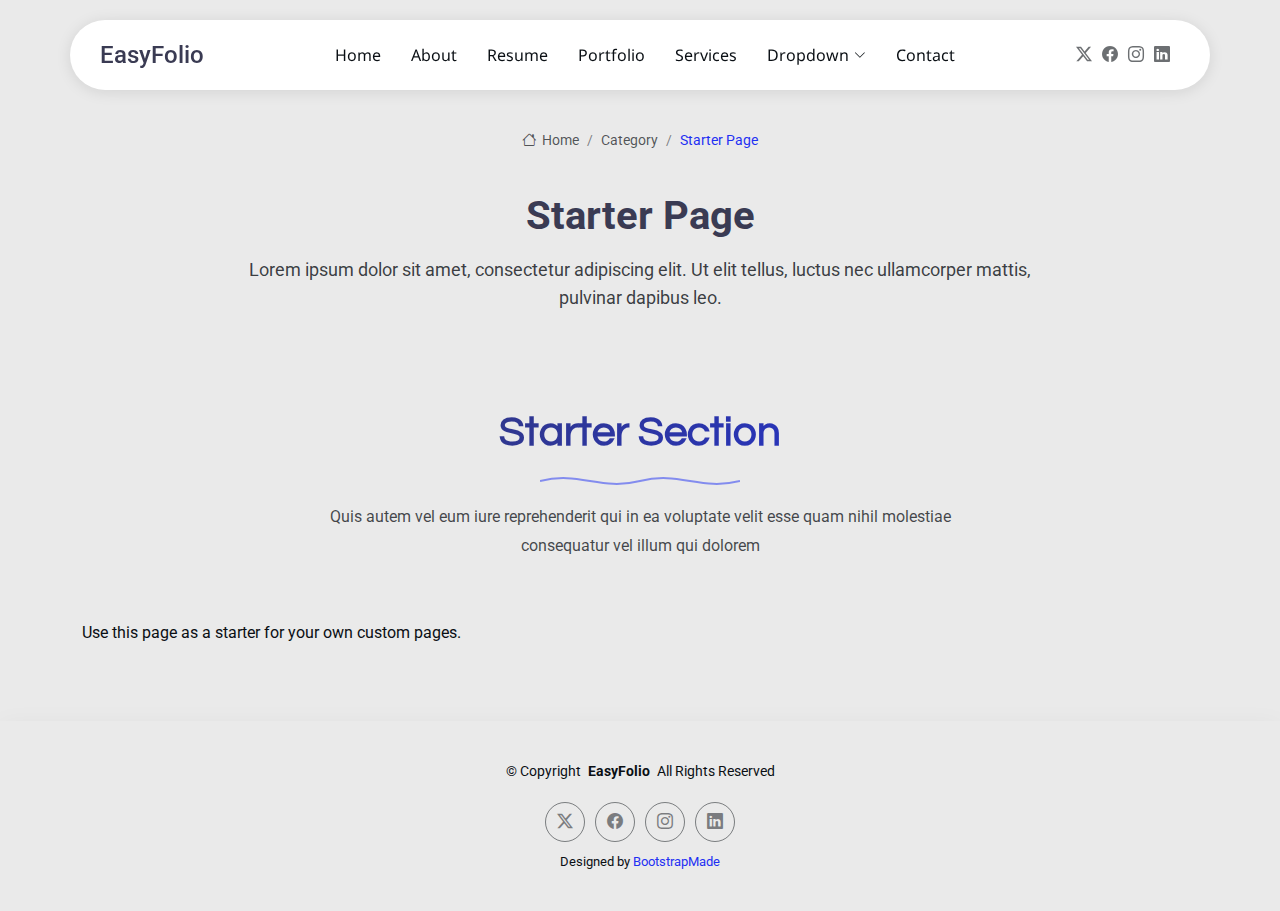
<file: starter-page.html>
<!DOCTYPE html>
<html lang="en">

<head>
  <meta charset="utf-8">
  <meta content="width=device-width, initial-scale=1.0" name="viewport">
  <title>Starter Page - EasyFolio Bootstrap Template</title>
  <meta name="description" content="">
  <meta name="keywords" content="">

  <!-- Favicons -->
  <link href="assets/img/favicon.png" rel="icon">
  <link href="assets/img/apple-touch-icon.png" rel="apple-touch-icon">

  <!-- Fonts -->
  <link href="https://fonts.googleapis.com" rel="preconnect">
  <link href="https://fonts.gstatic.com" rel="preconnect" crossorigin>
  <link href="https://fonts.googleapis.com/css2?family=Roboto:ital,wght@0,100;0,300;0,400;0,500;0,700;0,900;1,100;1,300;1,400;1,500;1,700;1,900&family=Noto+Sans:ital,wght@0,100;0,200;0,300;0,400;0,500;0,600;0,700;0,800;0,900;1,100;1,200;1,300;1,400;1,500;1,600;1,700;1,800;1,900&family=Questrial:wght@400&display=swap" rel="stylesheet">

  <!-- Vendor CSS Files -->
  <link href="assets/vendor/bootstrap/css/bootstrap.min.css" rel="stylesheet">
  <link href="assets/vendor/bootstrap-icons/bootstrap-icons.css" rel="stylesheet">
  <link href="assets/vendor/aos/aos.css" rel="stylesheet">
  <link href="assets/vendor/glightbox/css/glightbox.min.css" rel="stylesheet">
  <link href="assets/vendor/swiper/swiper-bundle.min.css" rel="stylesheet">

  <!-- Main CSS File -->
  <link href="assets/css/main.css" rel="stylesheet">

  <!-- =======================================================
  * Template Name: EasyFolio
  * Template URL: https://bootstrapmade.com/easyfolio-bootstrap-portfolio-template/
  * Updated: Feb 21 2025 with Bootstrap v5.3.3
  * Author: BootstrapMade.com
  * License: https://bootstrapmade.com/license/
  ======================================================== -->
</head>

<body class="starter-page-page">

  <header id="header" class="header d-flex align-items-center sticky-top">
    <div class="header-container container-fluid container-xl position-relative d-flex align-items-center justify-content-between">

      <a href="index.html" class="logo d-flex align-items-center me-auto me-xl-0">
        <!-- Uncomment the line below if you also wish to use an image logo -->
        <!-- <img src="assets/img/logo.webp" alt=""> -->
        <h1 class="sitename">EasyFolio</h1>
      </a>

      <nav id="navmenu" class="navmenu">
        <ul>
          <li><a href="#hero">Home</a></li>
          <li><a href="#about">About</a></li>
          <li><a href="#resume">Resume</a></li>
          <li><a href="#portfolio">Portfolio</a></li>
          <li><a href="#services">Services</a></li>
          <li class="dropdown"><a href="#"><span>Dropdown</span> <i class="bi bi-chevron-down toggle-dropdown"></i></a>
            <ul>
              <li><a href="#">Dropdown 1</a></li>
              <li class="dropdown"><a href="#"><span>Deep Dropdown</span> <i class="bi bi-chevron-down toggle-dropdown"></i></a>
                <ul>
                  <li><a href="#">Deep Dropdown 1</a></li>
                  <li><a href="#">Deep Dropdown 2</a></li>
                  <li><a href="#">Deep Dropdown 3</a></li>
                  <li><a href="#">Deep Dropdown 4</a></li>
                  <li><a href="#">Deep Dropdown 5</a></li>
                </ul>
              </li>
              <li><a href="#">Dropdown 2</a></li>
              <li><a href="#">Dropdown 3</a></li>
              <li><a href="#">Dropdown 4</a></li>
            </ul>
          </li>
          <li><a href="#contact">Contact</a></li>
        </ul>
        <i class="mobile-nav-toggle d-xl-none bi bi-list"></i>
      </nav>

      <div class="header-social-links">
        <a href="#" class="twitter"><i class="bi bi-twitter-x"></i></a>
        <a href="#" class="facebook"><i class="bi bi-facebook"></i></a>
        <a href="#" class="instagram"><i class="bi bi-instagram"></i></a>
        <a href="#" class="linkedin"><i class="bi bi-linkedin"></i></a>
      </div>

    </div>
  </header>

  <main class="main">

    <!-- Page Title -->
    <div class="page-title">
      <div class="breadcrumbs">
        <nav aria-label="breadcrumb">
          <ol class="breadcrumb">
            <li class="breadcrumb-item"><a href="#"><i class="bi bi-house"></i> Home</a></li>
            <li class="breadcrumb-item"><a href="#">Category</a></li>
            <li class="breadcrumb-item active current">Starter Page</li>
          </ol>
        </nav>
      </div>

      <div class="title-wrapper">
        <h1>Starter Page</h1>
        <p>Lorem ipsum dolor sit amet, consectetur adipiscing elit. Ut elit tellus, luctus nec ullamcorper mattis, pulvinar dapibus leo.</p>
      </div>
    </div><!-- End Page Title -->

    <!-- Starter Section Section -->
    <section id="starter-section" class="starter-section section">

      <!-- Section Title -->
      <div class="container section-title" data-aos="fade-up">
        <h2>Starter Section</h2>
        <div class="title-shape">
          <svg viewBox="0 0 200 20" xmlns="http://www.w3.org/2000/svg">
            <path d="M 0,10 C 40,0 60,20 100,10 C 140,0 160,20 200,10" fill="none" stroke="currentColor" stroke-width="2"></path>
          </svg>
        </div>
        <p>Quis autem vel eum iure reprehenderit qui in ea voluptate velit esse quam nihil molestiae consequatur vel illum qui dolorem</p>
      </div><!-- End Section Title -->

      <div class="container" data-aos="fade-up">
        <p>Use this page as a starter for your own custom pages.</p>
      </div>

    </section><!-- /Starter Section Section -->

  </main>

  <footer id="footer" class="footer">

    <div class="container">
      <div class="copyright text-center ">
        <p>© <span>Copyright</span> <strong class="px-1 sitename">EasyFolio</strong> <span>All Rights Reserved</span></p>
      </div>
      <div class="social-links d-flex justify-content-center">
        <a href=""><i class="bi bi-twitter-x"></i></a>
        <a href=""><i class="bi bi-facebook"></i></a>
        <a href=""><i class="bi bi-instagram"></i></a>
        <a href=""><i class="bi bi-linkedin"></i></a>
      </div>
      <div class="credits">
        <!-- All the links in the footer should remain intact. -->
        <!-- You can delete the links only if you've purchased the pro version. -->
        <!-- Licensing information: https://bootstrapmade.com/license/ -->
        <!-- Purchase the pro version with working PHP/AJAX contact form: [buy-url] -->
        Designed by <a href="https://bootstrapmade.com/">BootstrapMade</a>
      </div>
    </div>

  </footer>

  <!-- Scroll Top -->
  <a href="#" id="scroll-top" class="scroll-top d-flex align-items-center justify-content-center"><i class="bi bi-arrow-up-short"></i></a>

  <!-- Vendor JS Files -->
  <script src="assets/vendor/bootstrap/js/bootstrap.bundle.min.js"></script>
  <script src="assets/vendor/php-email-form/validate.js"></script>
  <script src="assets/vendor/aos/aos.js"></script>
  <script src="assets/vendor/waypoints/noframework.waypoints.js"></script>
  <script src="assets/vendor/glightbox/js/glightbox.min.js"></script>
  <script src="assets/vendor/imagesloaded/imagesloaded.pkgd.min.js"></script>
  <script src="assets/vendor/isotope-layout/isotope.pkgd.min.js"></script>
  <script src="assets/vendor/swiper/swiper-bundle.min.js"></script>

  <!-- Main JS File -->
  <script src="assets/js/main.js"></script>

</body>

</html>
</file>
<file: assets/css/main.css>
/**
* Template Name: EasyFolio
* Template URL: https://bootstrapmade.com/easyfolio-bootstrap-portfolio-template/
* Updated: Feb 21 2025 with Bootstrap v5.3.3
* Author: BootstrapMade.com
* License: https://bootstrapmade.com/license/
*/

/*--------------------------------------------------------------
# Font & Color Variables
# Help: https://bootstrapmade.com/color-system/
--------------------------------------------------------------*/
/* Fonts */
:root {
  --default-font: "Roboto", system-ui, -apple-system, "Segoe UI", Roboto, "Helvetica Neue", Arial, "Noto Sans", "Liberation Sans", sans-serif, "Apple Color Emoji", "Segoe UI Emoji", "Segoe UI Symbol", "Noto Color Emoji";
  --heading-font: "Questrial", sans-serif;
  --nav-font: "Noto Sans", sans-serif;
}

/* Global Colors - The following color variables are used throughout the website. Updating them here will change the color scheme of the entire website */
:root {
  --background-color: #eaeaea;
  /* Background color for the entire website, including individual sections */
  --default-color: #0a0f14;
  /* Default color used for the majority of the text content across the entire website */
  --heading-color: #3a3b53;
  /* Color for headings, subheadings and title throughout the website */
  --accent-color: #1e30f3;
  /* Accent color that represents your brand on the website. It's used for buttons, links, and other elements that need to stand out */
  --surface-color: #ffffff;
  /* The surface color is used as a background of boxed elements within sections, such as cards, icon boxes, or other elements that require a visual separation from the global background. */
  --contrast-color: #ffffff;
  /* Contrast color for text, ensuring readability against backgrounds of accent, heading, or default colors. */
}

/* Nav Menu Colors - The following color variables are used specifically for the navigation menu. They are separate from the global colors to allow for more customization options */
:root {
  --nav-color: #0a0f14;
  /* The default color of the main navmenu links */
  --nav-hover-color: #1e30f3;
  /* Applied to main navmenu links when they are hovered over or active */
  --nav-mobile-background-color: #ffffff;
  /* Used as the background color for mobile navigation menu */
  --nav-dropdown-background-color: #ffffff;
  /* Used as the background color for dropdown items that appear when hovering over primary navigation items */
  --nav-dropdown-color: #0a0f14;
  /* Used for navigation links of the dropdown items in the navigation menu. */
  --nav-dropdown-hover-color: #1e30f3;
  /* Similar to --nav-hover-color, this color is applied to dropdown navigation links when they are hovered over. */
}

/* Color Presets - These classes override global colors when applied to any section or element, providing reuse of the sam color scheme. */

.light-background {
  --background-color: #faf9fb;
  --surface-color: #ffffff;
}

.dark-background {
  --background-color: #060606;
  --default-color: #ffffff;
  --heading-color: #ffffff;
  --surface-color: #252525;
  --contrast-color: #ffffff;
}

/* Smooth scroll */
:root {
  scroll-behavior: smooth;
}

/*--------------------------------------------------------------
# General Styling & Shared Classes
--------------------------------------------------------------*/
body {
  color: var(--default-color);
  background-color: var(--background-color);
  font-family: var(--default-font);
}

a {
  color: var(--accent-color);
  text-decoration: none;
  transition: 0.3s;
}

a:hover {
  color: color-mix(in srgb, var(--accent-color), transparent 25%);
  text-decoration: none;
}

h1,
h3,
h4,
h5,
h6 {}

h2 {
  background: -webkit-linear-gradient(315deg, #1e30f3 0%, #e21e80 100%);
  -webkit-background-clip: text;
  -webkit-text-fill-color: transparent;
  font-family: var(--heading-font);
}


.badge {
  --bs-badge-padding-x: 0.65em;
  --bs-badge-padding-y: 0.35em;
  --bs-badge-font-size: 0.75em;
  --bs-badge-font-weight: 700;
  --bs-badge-color: #fff;
  --bs-badge-border-radius: 0.375rem;
  display: inline-block;
  padding: var(--bs-badge-padding-y) var(--bs-badge-padding-x);
  font-size: var(--bs-badge-font-size);
  font-weight: var(--bs-badge-font-weight);
  line-height: 1;
  color: var(--bs-badge-color);
  text-align: center;
  white-space: nowrap;
  vertical-align: baseline;
  border-radius: var(--bs-badge-border-radius);
}

.badge:empty {
  display: none;
}

.btn .badge {
  position: relative;
  top: -1px;
}


.bg-gradient-primary-to-secondary {
  background: #1e30f3;
  background: linear-gradient(135deg, #1e30f3 0%, #e21e80 100%);
}

.text-white {
  --bs-text-opacity: 1;
  color: rgba(var(--bs-white-rgb), var(--bs-text-opacity)) !important;
}

/* PHP Email Form Messages
------------------------------*/
.php-email-form .error-message {
  display: none;
  background: #df1529;
  color: #ffffff;
  text-align: left;
  padding: 15px;
  margin-bottom: 24px;
  font-weight: 600;
}

.php-email-form .sent-message {
  display: none;
  color: #ffffff;
  background: #059652;
  text-align: center;
  padding: 15px;
  margin-bottom: 24px;
  font-weight: 600;
}

.php-email-form .loading {
  display: none;
  background: var(--surface-color);
  text-align: center;
  padding: 15px;
  margin-bottom: 24px;
}

.php-email-form .loading:before {
  content: "";
  display: inline-block;
  border-radius: 50%;
  width: 24px;
  height: 24px;
  margin: 0 10px -6px 0;
  border: 3px solid var(--accent-color);
  border-top-color: var(--surface-color);
  animation: php-email-form-loading 1s linear infinite;
}

@keyframes php-email-form-loading {
  0% {
    transform: rotate(0deg);
  }

  100% {
    transform: rotate(360deg);
  }
}

/*--------------------------------------------------------------
# Global Header
--------------------------------------------------------------*/
.header {
  color: var(--default-color);
  background-color: var(--background-color);
  padding: 20px 0;
  transition: all 0.5s;
  z-index: 997;
}

.header .header-container {
  background: var(--surface-color);
  border-radius: 50px;
  padding: 5px 25px;
  box-shadow: 0px 2px 15px rgba(0, 0, 0, 0.1);
}

.header .logo {
  line-height: 1;
}

.header .logo img {
  max-height: 36px;
  margin-right: 8px;
}

.header .logo h1 {
  font-size: 24px;
  margin: 0;
  padding-left: 5px;
  font-weight: 500;
  color: var(--heading-color);
}

.header .header-social-links {
  padding-right: 15px;
}

.header .header-social-links a {
  color: color-mix(in srgb, var(--default-color), transparent 40%);
  padding-left: 6px;
  display: inline-block;
  transition: 0.3s;
  font-size: 16px;
}

.header .header-social-links a:hover {
  color: var(--accent-color);
}

.header .header-social-links a i {
  line-height: 0px;
}

@media (max-width: 1200px) {
  .header {
    padding-top: 10px;
  }

  .header .header-container {
    margin-left: 10px;
    margin-right: 10px;
    padding: 10px 5px 10px 15px;
  }

  .header .logo {
    order: 1;
  }

  .header .header-social-links {
    order: 2;
  }

  .header .navmenu {
    order: 3;
  }
}

/*--------------------------------------------------------------
# Navigation Menu
--------------------------------------------------------------*/
/* Navmenu - Desktop */
@media (min-width: 1200px) {
  .navmenu {
    padding: 0;
  }

  .navmenu ul {
    margin: 0;
    padding: 0;
    display: flex;
    list-style: none;
    align-items: center;
  }

  .navmenu li {
    position: relative;
  }

  .navmenu a,
  .navmenu a:focus {
    color: var(--nav-color);
    padding: 18px 15px;
    font-size: 16px;
    font-family: var(--nav-font);
    font-weight: 400;
    display: flex;
    align-items: center;
    justify-content: space-between;
    white-space: nowrap;
    transition: 0.3s;
  }

  .navmenu a i,
  .navmenu a:focus i {
    font-size: 12px;
    line-height: 0;
    margin-left: 5px;
    transition: 0.3s;
  }

  .navmenu li:last-child a {
    padding-right: 0;
  }

  .navmenu li:hover>a,
  .navmenu .active,
  .navmenu .active:focus {
    color: var(--nav-hover-color);
  }

  .navmenu .dropdown ul {
    margin: 0;
    padding: 10px 0;
    background: var(--nav-dropdown-background-color);
    display: block;
    position: absolute;
    visibility: hidden;
    left: 14px;
    top: 130%;
    opacity: 0;
    transition: 0.3s;
    border-radius: 4px;
    z-index: 99;
    box-shadow: 0px 0px 30px rgba(0, 0, 0, 0.1);
  }

  .navmenu .dropdown ul li {
    min-width: 200px;
  }

  .navmenu .dropdown ul a {
    padding: 10px 20px;
    font-size: 15px;
    text-transform: none;
    color: var(--nav-dropdown-color);
  }

  .navmenu .dropdown ul a i {
    font-size: 12px;
  }

  .navmenu .dropdown ul a:hover,
  .navmenu .dropdown ul .active:hover,
  .navmenu .dropdown ul li:hover>a {
    color: var(--nav-dropdown-hover-color);
  }

  .navmenu .dropdown:hover>ul {
    opacity: 1;
    top: 100%;
    visibility: visible;
  }

  .navmenu .dropdown .dropdown ul {
    top: 0;
    left: -90%;
    visibility: hidden;
  }

  .navmenu .dropdown .dropdown:hover>ul {
    opacity: 1;
    top: 0;
    left: -100%;
    visibility: visible;
  }
}

/* Navmenu - Mobile */
@media (max-width: 1199px) {
  .mobile-nav-toggle {
    color: var(--nav-color);
    font-size: 28px;
    line-height: 0;
    margin-right: 10px;
    cursor: pointer;
    transition: color 0.3s;
  }

  .navmenu {
    padding: 0;
    z-index: 9997;
  }

  .navmenu ul {
    display: none;
    list-style: none;
    position: absolute;
    inset: 60px 20px 20px 20px;
    padding: 10px 0;
    margin: 0;
    border-radius: 6px;
    background-color: var(--nav-mobile-background-color);
    overflow-y: auto;
    transition: 0.3s;
    z-index: 9998;
    box-shadow: 0px 0px 30px rgba(0, 0, 0, 0.1);
  }

  .navmenu a,
  .navmenu a:focus {
    color: var(--nav-dropdown-color);
    padding: 10px 20px;
    font-family: var(--nav-font);
    font-size: 17px;
    font-weight: 500;
    display: flex;
    align-items: center;
    justify-content: space-between;
    white-space: nowrap;
    transition: 0.3s;
  }

  .navmenu a i,
  .navmenu a:focus i {
    font-size: 12px;
    line-height: 0;
    margin-left: 5px;
    width: 30px;
    height: 30px;
    display: flex;
    align-items: center;
    justify-content: center;
    border-radius: 50%;
    transition: 0.3s;
    background-color: color-mix(in srgb, var(--accent-color), transparent 90%);
  }

  .navmenu a i:hover,
  .navmenu a:focus i:hover {
    background-color: var(--accent-color);
    color: var(--contrast-color);
  }

  .navmenu a:hover,
  .navmenu .active,
  .navmenu .active:focus {
    color: var(--nav-dropdown-hover-color);
  }

  .navmenu .active i,
  .navmenu .active:focus i {
    background-color: var(--accent-color);
    color: var(--contrast-color);
    transform: rotate(180deg);
  }

  .navmenu .dropdown ul {
    position: static;
    display: none;
    z-index: 99;
    padding: 10px 0;
    margin: 10px 20px;
    background-color: var(--nav-dropdown-background-color);
    border: 1px solid color-mix(in srgb, var(--default-color), transparent 90%);
    box-shadow: none;
    transition: all 0.5s ease-in-out;
  }

  .navmenu .dropdown ul ul {
    background-color: rgba(33, 37, 41, 0.1);
  }

  .navmenu .dropdown>.dropdown-active {
    display: block;
    background-color: rgba(33, 37, 41, 0.03);
  }

  .mobile-nav-active {
    overflow: hidden;
  }

  .mobile-nav-active .mobile-nav-toggle {
    color: #fff;
    position: absolute;
    font-size: 32px;
    top: 15px;
    right: 15px;
    margin-right: 0;
    z-index: 9999;
  }

  .mobile-nav-active .navmenu {
    position: fixed;
    overflow: hidden;
    inset: 0;
    background: rgba(33, 37, 41, 0.8);
    transition: 0.3s;
  }

  .mobile-nav-active .navmenu>ul {
    display: block;
  }
}

.language-switcher .btn {
  border-color: var(--background-color);
  color: var(--accent-color);
  padding: 0.25rem 0.75rem;
  font-weight: 500;
  font-size: 0.9rem;
}
.language-switcher .dropdown-menu {
  min-width: auto;
}

/*--------------------------------------------------------------
# Global Footer
--------------------------------------------------------------*/
.footer {
  color: var(--default-color);
  background-color: var(--background-color);
  font-size: 14px;
  padding: 40px 0;
  position: relative;
  box-shadow: 0 5px 25px rgba(0, 0, 0, 0.05);
}

.footer .copyright p {
  margin-bottom: 0;
}

.footer .social-links {
  margin-top: 20px;
}

.footer .social-links a {
  display: flex;
  align-items: center;
  justify-content: center;
  width: 40px;
  height: 40px;
  border-radius: 50%;
  border: 1px solid color-mix(in srgb, var(--default-color), transparent 50%);
  font-size: 16px;
  color: color-mix(in srgb, var(--default-color), transparent 50%);
  margin: 0 5px;
  transition: 0.3s;
}

.footer .social-links a:hover {
  color: var(--accent-color);
  border-color: var(--accent-color);
}

.footer .credits {
  margin-top: 10px;
  font-size: 13px;
  text-align: center;
}

/*--------------------------------------------------------------
# Scroll Top Button
--------------------------------------------------------------*/
.scroll-top {
  position: fixed;
  visibility: hidden;
  opacity: 0;
  right: 15px;
  bottom: -15px;
  z-index: 99999;
  background-color: var(--accent-color);
  width: 44px;
  height: 44px;
  border-radius: 50px;
  transition: all 0.4s;
}

.scroll-top i {
  font-size: 24px;
  color: var(--contrast-color);
  line-height: 0;
}

.scroll-top:hover {
  background-color: color-mix(in srgb, var(--accent-color), transparent 20%);
  color: var(--contrast-color);
}

.scroll-top.active {
  visibility: visible;
  opacity: 1;
  bottom: 15px;
}

/*--------------------------------------------------------------
# Disable aos animation delay on mobile devices
--------------------------------------------------------------*/
@media screen and (max-width: 768px) {
  [data-aos-delay] {
    transition-delay: 0 !important;
  }
}

/*--------------------------------------------------------------
# Global Page Titles & Breadcrumbs
--------------------------------------------------------------*/
.page-title {
  text-align: center;
  padding: 20px 0;
}

.page-title .breadcrumbs {
  margin-bottom: 1.5rem;
}

.page-title .breadcrumbs .breadcrumb {
  justify-content: center;
  margin: 0;
  padding: 0;
  background: none;
}

.page-title .breadcrumbs .breadcrumb .breadcrumb-item {
  font-size: 0.9rem;
  color: color-mix(in srgb, var(--default-color), transparent 30%);
}

.page-title .breadcrumbs .breadcrumb .breadcrumb-item.active {
  color: var(--accent-color);
}

.page-title .breadcrumbs .breadcrumb .breadcrumb-item a {
  color: inherit;
  text-decoration: none;
  transition: color 0.3s ease;
}

.page-title .breadcrumbs .breadcrumb .breadcrumb-item a:hover {
  color: var(--accent-color);
}

.page-title .breadcrumbs .breadcrumb .breadcrumb-item a i {
  font-size: 0.9rem;
  margin-right: 0.2rem;
}

.page-title .breadcrumbs .breadcrumb .breadcrumb-item+.breadcrumb-item::before {
  color: color-mix(in srgb, var(--default-color), transparent 50%);
}

.page-title .title-wrapper {
  max-width: 800px;
  margin: 0 auto;
  padding: 1rem 0;
}

.page-title .title-wrapper h1 {
  font-size: 2.5rem;
  margin-bottom: 1rem;
  font-weight: 700;
  color: var(--heading-color);
}

.page-title .title-wrapper p {
  font-size: 1.1rem;
  color: color-mix(in srgb, var(--default-color), transparent 20%);
  margin: 0;
  line-height: 1.6;
}

@media (max-width: 768px) {
  .page-title .title-wrapper h1 {
    font-size: 2rem;
  }

  .page-title .title-wrapper p {
    font-size: 1rem;
  }
}

@media (max-width: 576px) {
  .page-title .title-wrapper h1 {
    font-size: 1.75rem;
  }
}

/*--------------------------------------------------------------
# Global Sections
--------------------------------------------------------------*/
section,
.section {
  color: var(--default-color);
  background-color: var(--background-color);
  padding: 60px 0;
  scroll-margin-top: 90px;
  overflow: clip;
}

@media (max-width: 1199px) {

  section,
  .section {
    scroll-margin-top: 66px;
  }
}

/*--------------------------------------------------------------
# Global Section Titles
--------------------------------------------------------------*/
.section-title {
  text-align: center;
  padding-bottom: 60px;
  position: relative;
}

.section-title h2 {
  font-size: 42px;
  font-weight: 700;
  margin-bottom: 10px;
  background: linear-gradient(120deg, var(--heading-color), var(--accent-color));
  -webkit-background-clip: text;
  -webkit-text-fill-color: transparent;
  background-clip: text;
  position: relative;
}

.section-title .title-shape {
  width: 200px;
  height: 20px;
  margin: 0 auto;
  color: var(--accent-color);
  opacity: 0.5;
}

.section-title .title-shape svg {
  width: 100%;
  height: 100%;
}

.section-title p {
  margin: 15px auto 0;
  font-size: 16px;
  max-width: 700px;
  color: color-mix(in srgb, var(--default-color), transparent 25%);
  line-height: 1.8;
}

@media (max-width: 768px) {
  .section-title h2 {
    font-size: 32px;
  }

  .section-title .subtitle-wrapper .subtitle {
    font-size: 13px;
  }
}

/*--------------------------------------------------------------
# Hero Section
--------------------------------------------------------------*/
.hero {
  padding: 80px 0;
  position: relative;
  overflow: hidden;
}

.hero .content h2 {
  font-size: 3.5rem;
  font-weight: 700;
  line-height: 1.2;
  margin-bottom: 1.5rem;
}

@media (max-width: 991px) {
  .hero .content h2 {
    font-size: 2.5rem;
  }
}

.hero .content .lead {
  font-size: 1.25rem;
  margin-bottom: 2rem;
  color: color-mix(in srgb, var(--default-color), transparent 20%);
}

.hero .cta-buttons {
  display: flex;
  gap: 1rem;
  margin-bottom: 3rem;
}

@media (max-width: 576px) {
  .hero .cta-buttons {
    flex-direction: column;
  }
}

.hero .cta-buttons .btn {
  padding: 0.8rem 2rem;
  font-size: 1rem;
  font-weight: 500;
  border-radius: 50px;
  transition: all 0.3s ease;
}

.hero .cta-buttons .btn.btn-primary {
  background-color: var(--accent-color);
  border-color: var(--accent-color);
  color: var(--contrast-color);
}

.hero .cta-buttons .btn.btn-primary:hover {
  background-color: color-mix(in srgb, var(--accent-color), transparent 15%);
  border-color: color-mix(in srgb, var(--accent-color), transparent 15%);
  transform: translateY(-2px);
}

.hero .cta-buttons .btn.btn-outline {
  border: 2px solid color-mix(in srgb, var(--accent-color), transparent 70%);
  color: var(--accent-color);
  background: transparent;
}

.hero .cta-buttons .btn.btn-outline:hover {
  background-color: var(--accent-color);
  color: var(--contrast-color);
  transform: translateY(-2px);
}



.hero .cta-buttons {
  display: flex;
  gap: 1rem;
  margin-bottom: 3rem;
}

@media (max-width: 576px) {
  .hero .cta-buttons {
    flex-direction: column;
  }
}

.cv-buttons .btn {
  padding: 0.8rem 2rem;
  font-size: 1rem;
  font-weight: 500;
  border-radius: 50px;
  transition: all 0.3s ease;
}

.cv-buttons .btn.btn-primary {
  background-color: var(--accent-color);
  border-color: var(--accent-color);
  color: var(--contrast-color);
}

.cv-buttons .btn.btn-primary:hover {
  background-color: color-mix(in srgb, var(--accent-color), transparent 15%);
  border-color: color-mix(in srgb, var(--accent-color), transparent 15%);
  transform: translateY(-2px);
}

.cv-buttons .btn.btn-outline {
  border: 2px solid color-mix(in srgb, var(--accent-color), transparent 70%);
  color: var(--accent-color);
  background: transparent;
}

.cv-buttons .btn.btn-outline:hover {
  background-color: var(--accent-color);
  color: var(--contrast-color);
  transform: translateY(-2px);
}

.hero .hero-stats {
  display: flex;
  gap: 3rem;
  margin-top: 2rem;
}

@media (max-width: 576px) {
  .hero .hero-stats {
    flex-direction: column;
    gap: 1.5rem;
  }
}

.hero .hero-stats .stat-item .stat-number {
  display: block;
  font-size: 2.5rem;
  font-weight: 700;
  color: var(--heading-color);
  line-height: 1;
}

.hero .hero-stats .stat-item .stat-label {
  font-size: 0.9rem;
  color: color-mix(in srgb, var(--default-color), transparent 30%);
  margin-top: 0.5rem;
  display: block;
}

.hero .hero-image {
  position: relative;
  padding: 2rem;
}

.hero .hero-image img {
  position: relative;
  z-index: 2;
}

.hero .hero-image .shape-1,
.hero .hero-image .shape-2 {
  position: absolute;
  border-radius: 30% 70% 70% 30%/30% 30% 70% 70%;
  z-index: 1;
}

.hero .hero-image .shape-1 {
  width: 200px;
  height: 200px;
  background-color: color-mix(in srgb, var(--accent-color), transparent 85%);
  top: -20px;
  right: -20px;
  animation: morphShape 15s linear infinite;
}

.hero .hero-image .shape-2 {
  width: 200px;
  height: 200px;
  background-color: color-mix(in srgb, var(--heading-color), transparent 90%);
  bottom: -20px;
  left: -20px;
  animation: morphShape 20s linear infinite reverse;
}

@media (max-width: 991px) {
  .hero {
    text-align: center;
    padding: 60px 0;
  }

  .hero .cta-buttons {
    justify-content: center;
  }

  .hero .hero-stats {
    justify-content: center;
  }

  .hero .hero-image {
    margin-top: 3rem;
  }
}

@keyframes morphShape {
  0% {
    border-radius: 30% 70% 70% 30%/30% 30% 70% 70%;
  }

  25% {
    border-radius: 58% 42% 75% 25%/76% 46% 54% 24%;
  }

  50% {
    border-radius: 50% 50% 33% 67%/55% 27% 73% 45%;
  }

  75% {
    border-radius: 33% 67% 58% 42%/63% 68% 32% 37%;
  }

  100% {
    border-radius: 30% 70% 70% 30%/30% 30% 70% 70%;
  }
}

/*--------------------------------------------------------------
# About Section
--------------------------------------------------------------*/
.about .about-image {
  position: relative;
}

.about .about-image img {
  box-shadow: 0 0 30px rgba(0, 0, 0, 0.1);
}

.about .about-content {
  padding-left: 2rem;
}

@media (max-width: 991.98px) {
  .about .about-content {
    padding-left: 0;
    margin-top: 3rem;
  }
}

.about .about-content .subtitle {
  font-size: 0.875rem;
  font-weight: 600;
  letter-spacing: 2px;
  color: var(--accent-color);
  margin-bottom: 1rem;
  display: block;
}

.about .about-content h2 {
  font-size: 2rem;
  font-weight: 700;
  margin-bottom: 1.5rem;
}

.about .about-content .lead {
  font-size: 1.1rem;
  color: color-mix(in srgb, var(--default-color), transparent 25%);
}

.about .personal-info {
  margin-top: 2rem;
  padding: 2rem;
  background-color: var(--surface-color);
  border-radius: 1rem;
  box-shadow: 0 0 30px rgba(0, 0, 0, 0.05);
}

.about .personal-info .info-item {
  display: flex;
  flex-direction: column;
  gap: 0.5rem;
}

.about .personal-info .info-item .label {
  font-size: 0.875rem;
  color: color-mix(in srgb, var(--default-color), transparent 40%);
}

.about .personal-info .info-item .value {
  font-weight: 600;
  color: var(--heading-color);
}

.about .signature {
  display: flex;
  align-items: center;
  gap: 1.5rem;
}

.about .signature .signature-image {
  max-width: 150px;
}

.about .signature .signature-info h4 {
  font-size: 1.25rem;
  margin-bottom: 0.25rem;
}

.about .signature .signature-info p {
  font-size: 0.875rem;
  color: color-mix(in srgb, var(--default-color), transparent 40%);
  margin: 0;
}

/*--------------------------------------------------------------
# Skills Section
--------------------------------------------------------------*/
.skills .skill-box {
  transition: transform 0.3s ease, box-shadow 0.3s ease;
}

/* Hover effect for skill container */
.skill-box:hover .shadow{
  transform: translateY(-10px);
  box-shadow: 0 10px 30px rgba(0, 0, 0, 0.1);
}

.skill-box:hover .shadow-sm{
  transform: translateY(-10px);
  box-shadow: 0 10px 30px rgba(0, 0, 0, 0.1);
}

/* Optional: Styling for the progress bar container */
.skills .skill-box .progress {
  background-color: color-mix(in srgb, var(--accent-color), transparent 85%);
  border-radius: 50px;
  height: 8px;
  margin-top: 5px;
  overflow: hidden;
}

.skills .skill-box .progress .progress-bar {
  background-color: var(--accent-color);
  height: 100%;
  position: relative;
  border-radius: 50px;
  transition: 0.9s;
  width: 1px;
}

/*--------------------------------------------------------------
# Resume Section
--------------------------------------------------------------*/
.resume .resume-wrapper .resume-block {
  margin-bottom: 3rem;
}

.resume .resume-wrapper .resume-block:last-child {
  margin-bottom: 0;
}

.resume .resume-wrapper .resume-block h2 {
  font-size: 2rem;
  margin-bottom: 0.8rem;
  font-weight: 700;
}

.resume .resume-wrapper .resume-block h2 span {
  color: var(--accent-color);
}

.resume .resume-wrapper .resume-block .lead {
  color: color-mix(in srgb, var(--default-color), transparent 25%);
  margin-bottom: 3rem;
}

.resume .resume-wrapper .timeline {
  position: relative;
}

.resume .resume-wrapper .timeline::before {
  content: "";
  position: absolute;
  left: 20%;
  top: 0;
  height: 100%;
  width: 2px;
  background-color: color-mix(in srgb, var(--accent-color), transparent 85%);
}

.resume .resume-wrapper .timeline .timeline-item {
  display: flex;
  align-items: flex-start;
  margin-bottom: 2.5rem;
  position: relative;
}

.resume .resume-wrapper .timeline .timeline-item:last-child {
  margin-bottom: 0;
}

.resume .resume-wrapper .timeline .timeline-item .timeline-left {
  width: 20%;
  padding-right: 3rem;
}

.resume .resume-wrapper .timeline .timeline-item .timeline-left .company {
  color: var(--heading-color);
  font-weight: 600;
  font-size: 1.1rem;
  margin-bottom: 0.25rem;
}

.resume .resume-wrapper .timeline .timeline-item .timeline-left .period {
  color: var(--accent-color);
  font-size: 0.9rem;
}

.resume .resume-wrapper .timeline .timeline-item .timeline-dot {
  position: absolute;
  left: calc(20% + 1px);
  transform: translateX(-50%);
  width: 1rem;
  height: 1rem;
  background-color: var(--accent-color);
  border-radius: 50%;
}

.resume .resume-wrapper .timeline .timeline-item .timeline-right {
  width: 70%;
  padding-left: 3rem;
  margin-top: -4px;
}

.resume .resume-wrapper .timeline .timeline-item .timeline-right .position {
  color: var(--heading-color);
  font-size: 1.2rem;
  margin-bottom: 0.6rem;
  font-weight: 600;
}

.resume .resume-wrapper .timeline .timeline-item .timeline-right .description {
  color: color-mix(in srgb, var(--default-color), transparent 25%);
}

.resume .resume-wrapper .timeline .timeline-item .timeline-right ul {
  padding-left: 15px;
}

.resume .resume-wrapper .timeline .timeline-item .timeline-right ul li {
  padding-bottom: 12px;
}

@media (max-width: 992px) {
  .resume .resume-wrapper .resume-block h2 {
    font-size: 2rem;
  }

  .resume .resume-wrapper .timeline::before {
    left: 1rem;
  }

  .resume .resume-wrapper .timeline .timeline-item {
    flex-direction: column;
    margin-bottom: 20px;
  }

  .resume .resume-wrapper .timeline .timeline-item .timeline-left {
    width: 100%;
    text-align: left;
    padding-right: 0;
    padding-left: 2.5rem;
    margin-bottom: 1.6rem;
    margin-top: -4px;
  }

  .resume .resume-wrapper .timeline .timeline-item .timeline-dot {
    left: calc(1rem + 1px);
  }

  .resume .resume-wrapper .timeline .timeline-item .timeline-right {
    width: 100%;
    padding-left: 2.5rem;
  }
}

/*--------------------------------------------------------------
# Portfolio Section
--------------------------------------------------------------*/
.portfolio .portfolio-filters-container {
  margin-bottom: 40px;
}

.portfolio .portfolio-filters {
  display: flex;
  justify-content: center;
  gap: 15px;
  flex-wrap: wrap;
  padding: 0;
  margin: 0;
  list-style: none;
}

.portfolio .portfolio-filters li {
  font-size: 15px;
  font-weight: 500;
  padding: 8px 20px;
  cursor: pointer;
  border-radius: 30px;
  background-color: color-mix(in srgb, var(--surface-color), transparent 50%);
  color: var(--default-color);
  transition: all 0.3s ease-in-out;
}

.portfolio .portfolio-filters li:hover {
  background-color: color-mix(in srgb, var(--accent-color), transparent 85%);
  color: var(--accent-color);
  transform: translateY(-2px);
}

.portfolio .portfolio-filters li.filter-active {
  background-color: var(--accent-color);
  color: var(--contrast-color);
}

.portfolio .portfolio-card {
  background-color: var(--surface-color);
  border-radius: 15px;
  overflow: hidden;
  box-shadow: 0 5px 25px rgba(0, 0, 0, 0.05);
  transition: all 0.3s ease-in-out;
}

.portfolio .portfolio-card:hover {
  transform: translateY(-10px);
  box-shadow: 0 8px 35px rgba(0, 0, 0, 0.1);
}

.portfolio .portfolio-card:hover .portfolio-overlay {
  opacity: 1;
  visibility: visible;
}

.portfolio .portfolio-card:hover .portfolio-overlay .portfolio-actions {
  transform: translateY(0);
}

.portfolio .portfolio-card .portfolio-image {
  position: relative;
  overflow: hidden;
  aspect-ratio: 16/10;
}

.portfolio .portfolio-card .portfolio-image img {
  width: 100%;
  height: 100%;
  object-fit: cover;
  transition: transform 0.6s ease-in-out;
}

.portfolio .portfolio-card .portfolio-overlay {
  position: absolute;
  top: 0;
  left: 0;
  width: 100%;
  height: 100%;
  background: linear-gradient(to top, rgba(0, 0, 0, 0.7), transparent);
  opacity: 0;
  visibility: hidden;
  transition: all 0.4s ease-in-out;
  display: flex;
  align-items: flex-end;
  padding: 20px;
}

.portfolio .portfolio-card .portfolio-overlay .portfolio-actions {
  transform: translateY(20px);
  transition: all 0.4s ease-in-out;
  display: flex;
  gap: 15px;
}

.portfolio .portfolio-card .portfolio-overlay .portfolio-actions a {
  width: 45px;
  height: 45px;
  background-color: var(--surface-color);
  border-radius: 50%;
  display: flex;
  align-items: center;
  justify-content: center;
  color: var(--accent-color);
  font-size: 20px;
  transition: all 0.3s ease;
}

.portfolio .portfolio-card .portfolio-overlay .portfolio-actions a:hover {
  background-color: var(--accent-color);
  color: var(--contrast-color);
  transform: scale(1.1);
}

.portfolio .portfolio-card .portfolio-content {
  padding: 25px;
}

.portfolio .portfolio-card .portfolio-content .category {
  font-size: 14px;
  color: var(--accent-color);
  text-transform: uppercase;
  letter-spacing: 1px;
  font-weight: 500;
  display: block;
  margin-bottom: 10px;
}

.portfolio .portfolio-card .portfolio-content h3 {
  font-size: 20px;
  margin: 0 0 15px;
  font-weight: 600;
  transition: color 0.3s ease;
}

.portfolio .portfolio-card .portfolio-content h3:hover {
  color: var(--accent-color);
}

.portfolio .portfolio-card .portfolio-content p {
  font-size: 15px;
  color: color-mix(in srgb, var(--default-color), transparent 30%);
  margin: 0;
  line-height: 1.6;
}

@media (max-width: 768px) {
  .portfolio .portfolio-filters li {
    font-size: 14px;
    padding: 6px 15px;
  }

  .portfolio .portfolio-card .portfolio-content {
    padding: 20px;
  }

  .portfolio .portfolio-card .portfolio-content h3 {
    font-size: 18px;
  }

  .portfolio .portfolio-card .portfolio-content p {
    font-size: 14px;
  }
}

/*--------------------------------------------------------------
# Testimonials Section
--------------------------------------------------------------*/
.testimonials .testimonials-slider {
  width: 100%;
  position: relative;
  padding-bottom: 60px;
}

.testimonials .swiper-wrapper {
  height: auto;
}

.testimonials .testimonial-item {
  background-color: var(--surface-color);
  padding: 40px;
  border-radius: 20px;
}

@media (max-width: 575px) {
  .testimonials .testimonial-item {
    padding: 20px;
  }
}

.testimonials .testimonial-item h2 {
  font-size: 24px;
  font-weight: 600;
  margin-bottom: 20px;
}

.testimonials .testimonial-item p {
  font-size: 16px;
  line-height: 1.8;
  margin-bottom: 30px;
  font-style: italic;
}

.testimonials .testimonial-item .profile {
  gap: 15px;
}

.testimonials .testimonial-item .profile .profile-img {
  width: 60px;
  height: 60px;
  border-radius: 50%;
  object-fit: cover;
}

.testimonials .testimonial-item .profile .profile-info h3 {
  font-size: 18px;
  margin: 0;
  font-weight: 600;
}

.testimonials .testimonial-item .profile .profile-info span {
  font-size: 14px;
  color: color-mix(in srgb, var(--default-color) 70%, transparent);
}

.testimonials .testimonial-item .featured-img-wrapper {
  min-height: 400px;
  position: relative;
  overflow: hidden;
  border-radius: 16px;
}

.testimonials .testimonial-item .featured-img {
  width: 100%;
  height: 100%;
  object-fit: cover;
  position: absolute;
  top: 0;
  left: 0;
}

.testimonials .swiper-navigation {
  position: absolute;
  bottom: 0;
  gap: 10px;
}

.testimonials .swiper-button-prev,
.testimonials .swiper-button-next {
  position: relative;
  left: auto;
  right: auto;
  top: auto;
  margin: 0;
  width: 44px;
  height: 44px;
  background-color: var(--surface-color);
  border-radius: 50%;
  border: 1px solid color-mix(in srgb, var(--default-color) 10%, transparent);
  transition: 0.3s;
}

.testimonials .swiper-button-prev::after,
.testimonials .swiper-button-next::after {
  font-size: 20px;
  color: var(--default-color);
}

.testimonials .swiper-button-prev:hover,
.testimonials .swiper-button-next:hover {
  background-color: var(--accent-color);
  border-color: var(--accent-color);
}

.testimonials .swiper-button-prev:hover::after,
.testimonials .swiper-button-next:hover::after {
  color: var(--contrast-color);
}

/*--------------------------------------------------------------
# Services Section
--------------------------------------------------------------*/
.services {
  padding: 80px 0;
}

.services .servies-title {
  font-size: 2.5rem;
  margin-bottom: 1.5rem;
}

.services .btn-outline-primary {
  color: var(--accent-color);
  border-color: var(--accent-color);
  padding: 10px 30px;
  border-radius: 50px;
  transition: all 0.3s ease;
}

.services .btn-outline-primary:hover {
  background-color: var(--accent-color);
  color: var(--contrast-color);
}

.services .service-item {
  background-color: var(--surface-color);
  padding: 30px;
  border-radius: 10px;
  box-shadow: 0 5px 15px rgba(0, 0, 0, 0.1);
  height: 100%;
  transition: transform 0.3s ease;
}

.services .service-item:hover {
  transform: scale(1.05);
}

.services .service-item i {
  font-size: 2.5rem;
  color: var(--accent-color);
  display: inline-block;
  margin-bottom: 15px;
}

.services .service-item h3 {
  font-size: 1.25rem;
  margin-bottom: 15px;
}

.services .service-item h3 a {
  color: var(--heading-color);
}

.services .service-item h3 a:hover {
  color: var(--accent-color);
}

.services .service-item p {
  font-size: 0.9rem;
  color: color-mix(in srgb, var(--default-color), transparent 25%);
}

@media (max-width: 991px) {
  .services h2 {
    font-size: 2rem;
  }
}

/*--------------------------------------------------------------
# Faq Section
--------------------------------------------------------------*/
.faq .faq-container .faq-item {
  background-color: var(--surface-color);
  position: relative;
  padding: 20px;
  margin-bottom: 15px;
  border: 1px solid color-mix(in srgb, var(--default-color), transparent 85%);
  border-radius: 5px;
  overflow: hidden;
}

.faq .faq-container .faq-item:last-child {
  margin-bottom: 0;
}

.faq .faq-container .faq-item h3 {
  font-weight: 600;
  font-size: 16px;
  line-height: 24px;
  margin: 0 30px 0 0;
  transition: 0.3s;
  cursor: pointer;
  display: flex;
  align-items: center;
}

.faq .faq-container .faq-item h3 .num {
  color: var(--accent-color);
  padding-right: 5px;
}

.faq .faq-container .faq-item h3:hover {
  color: var(--accent-color);
}

.faq .faq-container .faq-item .faq-content {
  display: grid;
  grid-template-rows: 0fr;
  transition: 0.3s ease-in-out;
  visibility: hidden;
  opacity: 0;
}

.faq .faq-container .faq-item .faq-content p {
  margin-bottom: 0;
  overflow: hidden;
}

.faq .faq-container .faq-item .faq-toggle {
  position: absolute;
  top: 20px;
  right: 20px;
  font-size: 16px;
  line-height: 0;
  transition: 0.3s;
  cursor: pointer;
}

.faq .faq-container .faq-item .faq-toggle:hover {
  color: var(--accent-color);
}

.faq .faq-container .faq-active {
  background-color: color-mix(in srgb, var(--accent-color), transparent 97%);
  border-color: color-mix(in srgb, var(--accent-color), transparent 80%);
}

.faq .faq-container .faq-active h3 {
  color: var(--accent-color);
}

.faq .faq-container .faq-active .faq-content {
  grid-template-rows: 1fr;
  visibility: visible;
  opacity: 1;
  padding-top: 10px;
}

.faq .faq-container .faq-active .faq-toggle {
  transform: rotate(90deg);
  color: var(--accent-color);
}

/*--------------------------------------------------------------
# Contact Section
--------------------------------------------------------------*/
.contact .section-category {
  font-family: var(--heading-font);
  font-weight: 600;
  font-size: 0.9rem;
  text-transform: uppercase;
  letter-spacing: 1px;
}

.contact .content h2 {
  font-weight: 700;
  line-height: 1.2;
}

.contact .content .lead {
  color: color-mix(in srgb, var(--default-color), transparent 25%);
}

.contact .contact-info .info-item {
  font-size: 1.1rem;
}

.contact .contact-info .info-item i {
  color: var(--accent-color);
  font-size: 1.4rem;
}

.contact .contact-info .map-link {
  color: var(--heading-color);
  font-weight: 500;
  font-size: 1.1rem;
  transition: all 0.3s ease;
}

.contact .contact-info .map-link i {
  transition: transform 0.3s ease;
}

.contact .contact-info .map-link:hover {
  color: var(--accent-color);
}

.contact .contact-info .map-link:hover i {
  transform: translateX(5px);
}

.contact .contact-form {
  background-color: var(--surface-color);
  border: none;
  box-shadow: 0 5px 25px rgba(0, 0, 0, 0.05);
  border-radius: 12px;
}

.contact .contact-form .form-control,
.contact .contact-form .form-select {
  padding: 0.75rem 1.25rem;
  border-color: #e5e5e5;
  border-radius: 8px;
  font-size: 1rem;
}

.contact .contact-form .form-control:focus,
.contact .contact-form .form-select:focus {
  border-color: color-mix(in srgb, var(--accent-color), transparent 50%);
  box-shadow: 0 0 0 0.25rem color-mix(in srgb, var(--accent-color), transparent 90%);
}

.contact .contact-form .form-control::placeholder,
.contact .contact-form .form-select::placeholder {
  color: color-mix(in srgb, var(--default-color), transparent 50%);
}

.contact .contact-form .btn-submit {
  background-color: var(--accent-color);
  color: var(--contrast-color);
  padding: 0.75rem 2rem;
  font-weight: 500;
  border-radius: 8px;
  transition: all 0.3s ease;
}

.contact .contact-form .btn-submit:hover {
  background-color: color-mix(in srgb, var(--accent-color), transparent 15%);
  transform: translateY(-1px);
}

.contact .contact-form .btn-submit:active {
  transform: translateY(0);
}

/*--------------------------------------------------------------
# Portfolio Details Section
--------------------------------------------------------------*/
.portfolio-details .portfolio-info h3 {
  font-size: 22px;
  font-weight: 700;
  margin-bottom: 20px;
  padding-bottom: 20px;
  position: relative;
}

.portfolio-details .portfolio-info h3:after {
  content: "";
  position: absolute;
  display: block;
  width: 50px;
  height: 3px;
  background: var(--accent-color);
  left: 0;
  bottom: 0;
}

.portfolio-details .portfolio-info ul {
  list-style: none;
  padding: 0;
  font-size: 15px;
}

.portfolio-details .portfolio-info ul li {
  display: flex;
  flex-direction: column;
  padding-bottom: 15px;
}

.portfolio-details .portfolio-info ul strong {
  text-transform: uppercase;
  font-weight: 400;
  color: color-mix(in srgb, var(--default-color), transparent 50%);
  font-size: 14px;
}

.portfolio-details .portfolio-info .btn-visit {
  padding: 8px 40px;
  background: var(--accent-color);
  color: var(--contrast-color);
  border-radius: 50px;
  transition: 0.3s;
}

.portfolio-details .portfolio-info .btn-visit:hover {
  background: color-mix(in srgb, var(--accent-color), transparent 20%);
}

.portfolio-details .portfolio-description h2 {
  font-size: 26px;
  font-weight: 700;
  margin-bottom: 20px;
}

.portfolio-details .portfolio-description p {
  padding: 0;
}

.portfolio-details .portfolio-description .testimonial-item {
  padding: 30px 30px 0 30px;
  position: relative;
  background: color-mix(in srgb, var(--default-color), transparent 97%);
  margin-bottom: 50px;
}

.portfolio-details .portfolio-description .testimonial-item .testimonial-img {
  width: 90px;
  border-radius: 50px;
  border: 6px solid var(--background-color);
  float: left;
  margin: 0 10px 0 0;
}

.portfolio-details .portfolio-description .testimonial-item h3 {
  font-size: 18px;
  font-weight: bold;
  margin: 15px 0 5px 0;
  padding-top: 20px;
}

.portfolio-details .portfolio-description .testimonial-item h4 {
  font-size: 14px;
  color: #6c757d;
  margin: 0;
}

.portfolio-details .portfolio-description .testimonial-item .quote-icon-left,
.portfolio-details .portfolio-description .testimonial-item .quote-icon-right {
  color: color-mix(in srgb, var(--accent-color), transparent 50%);
  font-size: 26px;
  line-height: 0;
}

.portfolio-details .portfolio-description .testimonial-item .quote-icon-left {
  display: inline-block;
  left: -5px;
  position: relative;
}

.portfolio-details .portfolio-description .testimonial-item .quote-icon-right {
  display: inline-block;
  right: -5px;
  position: relative;
  top: 10px;
  transform: scale(-1, -1);
}

.portfolio-details .portfolio-description .testimonial-item p {
  font-style: italic;
  margin: 0 0 15px 0 0 0;
  padding: 0;
}

/*--------------------------------------------------------------
# Service Details Section
--------------------------------------------------------------*/
.service-details .service-details-slider {
  position: relative;
  overflow: hidden;
  border-radius: 10px;
  z-index: 1;
}

.service-details .service-details-slider .swiper-wrapper {
  height: auto !important;
}

.service-details .service-details-slider .swiper-pagination {
  position: absolute;
  bottom: 20px;
  left: 0;
  right: 0;
  z-index: 2;
}

.service-details .service-details-slider .swiper-pagination .swiper-pagination-bullet {
  width: 10px;
  height: 10px;
  background-color: var(--contrast-color);
  opacity: 0.5;
  transition: 0.3s;
}

.service-details .service-details-slider .swiper-pagination .swiper-pagination-bullet.swiper-pagination-bullet-active {
  opacity: 1;
  width: 20px;
  border-radius: 5px;
}

.service-details .content h3 {
  font-size: 28px;
  font-weight: 700;
  margin-bottom: 20px;
}

.service-details .content p {
  color: color-mix(in srgb, var(--default-color), transparent 20%);
  margin-bottom: 15px;
}

.service-details .content .features .feature-box {
  padding: 20px;
  background: var(--surface-color);
  border-radius: 10px;
  box-shadow: 0 0 20px rgba(0, 0, 0, 0.05);
  height: 100%;
  transition: 0.3s;
}

.service-details .content .features .feature-box:hover {
  transform: translateY(-5px);
}

.service-details .content .features .feature-box i {
  font-size: 24px;
  color: var(--accent-color);
  margin-right: 15px;
}

.service-details .content .features .feature-box h4 {
  font-size: 18px;
  font-weight: 600;
  margin: 0;
}

.service-details .service-info {
  background: var(--surface-color);
  padding: 30px;
  border-radius: 10px;
  box-shadow: 0 0 20px rgba(0, 0, 0, 0.05);
}

.service-details .service-info h4 {
  font-size: 22px;
  font-weight: 700;
  margin-bottom: 25px;
  padding-bottom: 15px;
  border-bottom: 2px solid color-mix(in srgb, var(--accent-color), transparent 85%);
}

.service-details .service-info .info-item {
  margin-bottom: 25px;
}

.service-details .service-info .info-item:last-child {
  margin-bottom: 0;
}

.service-details .service-info .info-item i {
  font-size: 24px;
  color: var(--accent-color);
  margin-bottom: 10px;
}

.service-details .service-info .info-item h5 {
  font-size: 16px;
  font-weight: 600;
  margin-bottom: 5px;
}

.service-details .service-info .info-item p {
  color: color-mix(in srgb, var(--default-color), transparent 20%);
  margin: 0;
}

.service-details .related-services {
  background: var(--surface-color);
  padding: 30px;
  border-radius: 10px;
  box-shadow: 0 0 20px rgba(0, 0, 0, 0.05);
}

.service-details .related-services h4 {
  font-size: 22px;
  font-weight: 700;
  margin-bottom: 25px;
  padding-bottom: 15px;
  border-bottom: 2px solid color-mix(in srgb, var(--accent-color), transparent 85%);
}

.service-details .related-services .service-item {
  margin-bottom: 25px;
  padding-bottom: 25px;
  border-bottom: 1px solid color-mix(in srgb, var(--default-color), transparent 90%);
}

.service-details .related-services .service-item:last-child {
  margin-bottom: 0;
  padding-bottom: 0;
  border-bottom: none;
}

.service-details .related-services .service-item i {
  font-size: 24px;
  color: var(--accent-color);
  margin-bottom: 10px;
}

.service-details .related-services .service-item h5 {
  font-size: 18px;
  margin-bottom: 10px;
}

.service-details .related-services .service-item h5 a {
  color: var(--heading-color);
  transition: 0.3s;
}

.service-details .related-services .service-item h5 a:hover {
  color: var(--accent-color);
}

.service-details .related-services .service-item p {
  color: color-mix(in srgb, var(--default-color), transparent 20%);
  margin: 0;
  font-size: 14px;
}

@media (max-width: 991px) {

  .service-details .service-info,
  .service-details .related-services {
    margin-top: 30px;
  }
}

/*--------------------------------------------------------------
# Starter Section Section
--------------------------------------------------------------*/
.starter-section {
  /* Add your styles here */
}
</file>
